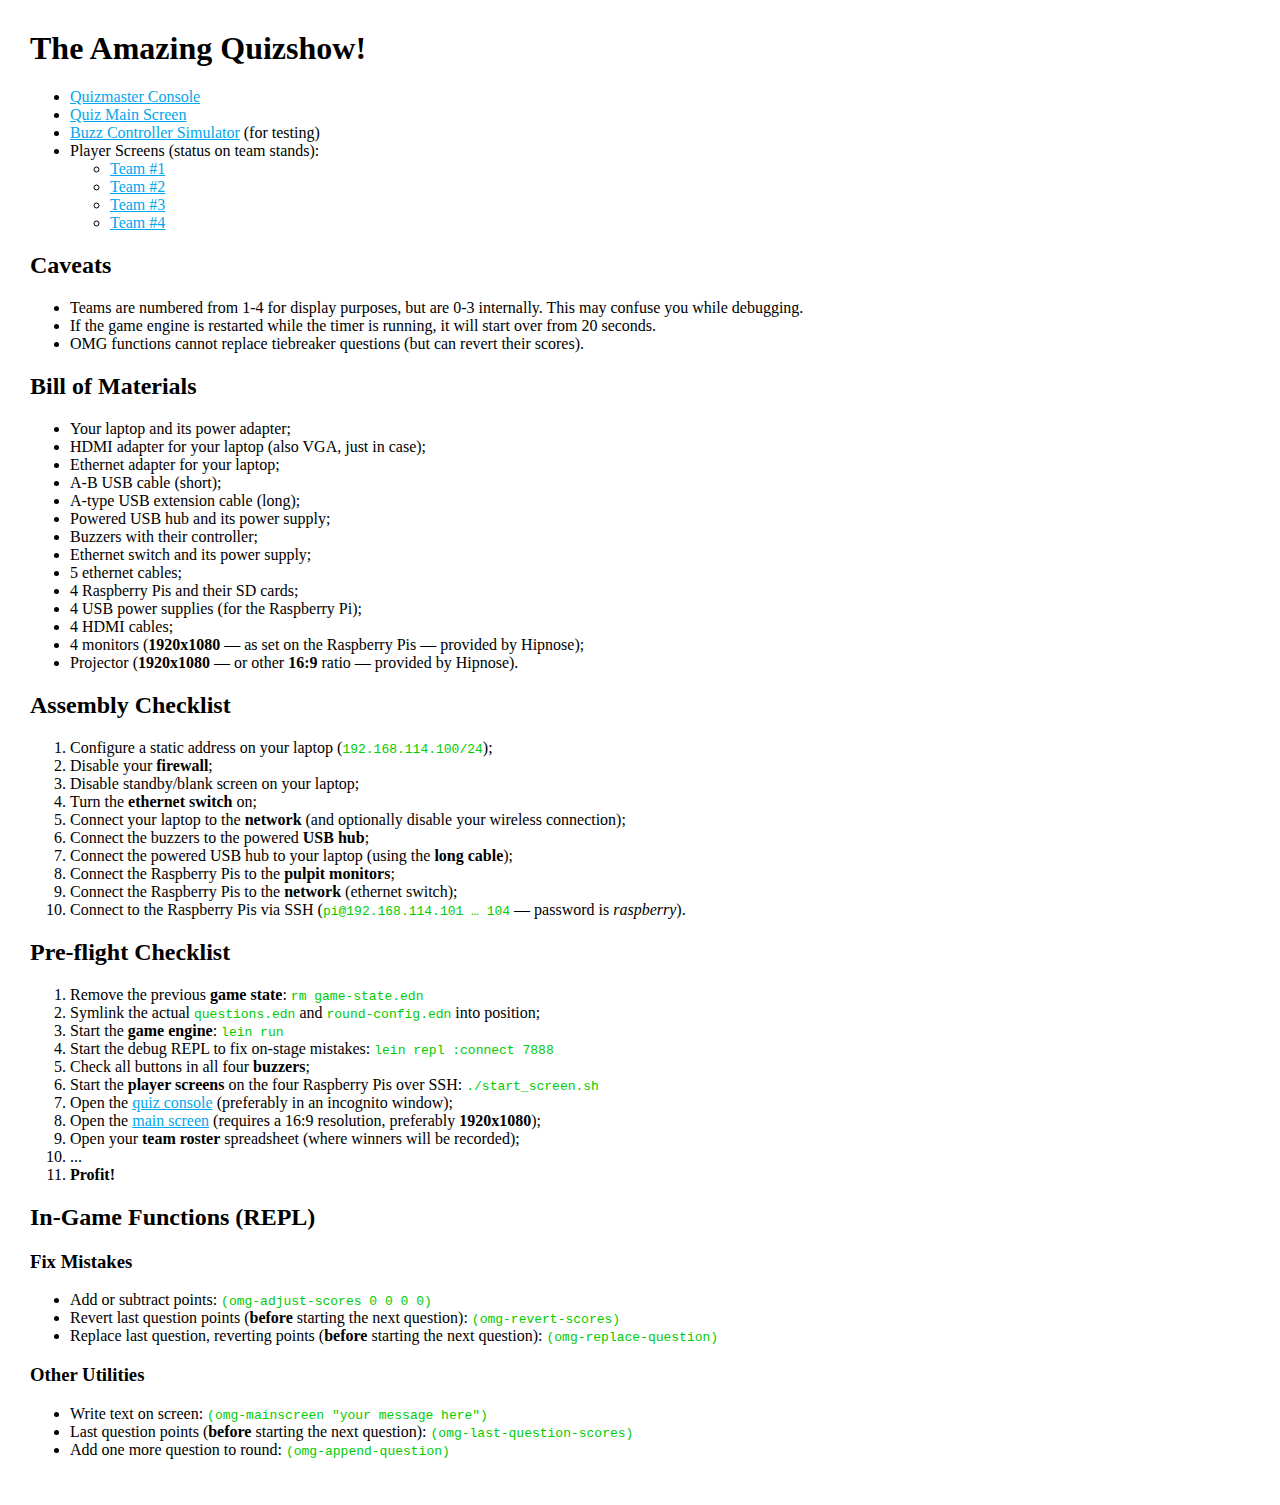
<file: static/index.html>
<html>
<head>
    <meta http-equiv="content-type" content="text/html; charset=utf-8">

    <title>The Amazing Quizshow!</title>

    <link rel="stylesheet" type="text/css" media="screen" href="/static/css/fonts.css" />
    <link rel="stylesheet" type="text/css" media="screen" href="/static/css/index.css" />
</head>
<body>
    <h1>The Amazing Quizshow!</h1>
    <ul>
        <li><a href="/static/quizconsole.html">Quizmaster Console</a></li>
        <li><a href="/static/mainscreen.html">Quiz Main Screen</a></li>
        <li><a href="/static/buzzes.html">Buzz Controller Simulator</a> (for testing)</li>
        <li>Player Screens (status on team stands):</li>
        <ul>
            <li><a href="/static/player.html#1">Team #1</a></li>
            <li><a href="/static/player.html#2">Team #2</a></li>
            <li><a href="/static/player.html#3">Team #3</a></li>
            <li><a href="/static/player.html#4">Team #4</a></li>
        </ul>
    </ul>

    <h2>Caveats</h2>
    <ul>
        <li>Teams are numbered from 1-4 for display purposes, but are 0-3 internally. This may confuse you while debugging.</li>
        <li>If the game engine is restarted while the timer is running, it will start over from 20 seconds.</li>
        <li>OMG functions cannot replace tiebreaker questions (but can revert their scores).</li>
    </ul>

    <h2>Bill of Materials</h2>
    <ul>
        <li>Your laptop and its power adapter;</li>
        <li>HDMI adapter for your laptop (also VGA, just in case);</li>
        <li>Ethernet adapter for your laptop;</li>
        <li>A-B USB cable (short);</li>
        <li>A-type USB extension cable (long);</li>
        <li>Powered USB hub and its power supply;</li>
        <li>Buzzers with their controller;</li>
        <li>Ethernet switch and its power supply;</li>
        <li>5 ethernet cables;</li>
        <li>4 Raspberry Pis and their SD cards;</li>
        <li>4 USB power supplies (for the Raspberry Pi);</li>
        <li>4 HDMI cables;</li>
        <li>4 monitors (<b>1920x1080</b> &mdash; as set on the Raspberry Pis &mdash; provided by Hipnose);</li>
        <li>Projector (<b>1920x1080</b> &mdash; or other <b>16:9</b> ratio &mdash; provided by Hipnose).</li>
    </ul>

    <h2>Assembly Checklist</h2>
    <ol>
        <li>Configure a static address on your laptop (<tt>192.168.114.100/24</tt>);</li>
        <li>Disable your <b>firewall</b>;</li>
        <li>Disable standby/blank screen on your laptop;</li>
        <li>Turn the <b>ethernet switch</b> on;</li>
        <li>Connect your laptop to the <b>network</b> (and optionally disable your wireless connection);</li>
        <li>Connect the buzzers to the powered <b>USB hub</b>;</li>
        <li>Connect the powered USB hub to your laptop (using the <b>long cable</b>);</li>
        <li>Connect the Raspberry Pis to the <b>pulpit monitors</b>;</li>
        <li>Connect the Raspberry Pis to the <b>network</b> (ethernet switch);</li>
        <li>Connect to the Raspberry Pis via SSH (<tt>pi@192.168.114.101 &hellip; 104</tt> &mdash; password is <i>raspberry</i>).</li>
    </ol>

    <h2>Pre-flight Checklist</h2>
    <ol>
        <li>Remove the previous <b>game state</b>: <tt>rm game-state.edn</tt></li>
        <li>Symlink the actual <tt>questions.edn</tt> and <tt>round-config.edn</tt> into position;</li>
        <li>Start the <b>game engine</b>: <tt>lein run</tt></li>
        <li>Start the debug REPL to fix on-stage mistakes: <tt>lein repl :connect 7888</tt></li>
        <li>Check all buttons in all four <b>buzzers</b>;</li>
        <li>Start the <b>player screens</b> on the four Raspberry Pis over SSH: <tt>./start_screen.sh</tt></li>
        <li>Open the <a href="/static/quizconsole.html">quiz console</a> (preferably in an incognito window);</li>
        <li>Open the <a href="/static/mainscreen.html">main screen</a> (requires a 16:9 resolution, preferably <b>1920x1080</b>);</li>
        <li>Open your <b>team roster</b> spreadsheet (where winners will be recorded);</li>
        <li>...</li>
        <li><b>Profit!</b></li>
    </ol>

    <h2>In-Game Functions (REPL)</h2>
    <h3>Fix Mistakes</h3>
    <ul>
        <li>Add or subtract points: <tt>(omg-adjust-scores 0 0 0 0)</tt></li>
        <li>Revert last question points (<b>before</b> starting the next question): <tt>(omg-revert-scores)</tt>
        <li>Replace last question, reverting points (<b>before</b> starting the next question): <tt>(omg-replace-question)</tt>
    </ul>

    <h3>Other Utilities</h3>
    <ul>
        <li>Write text on screen: <tt>(omg-mainscreen "your message here")</tt></li>
        <li>Last question points (<b>before</b> starting the next question): <tt>(omg-last-question-scores)</tt></li>
        <li>Add one more question to round: <tt>(omg-append-question)</tt>
    </ul>
</body>
</html>
</file>
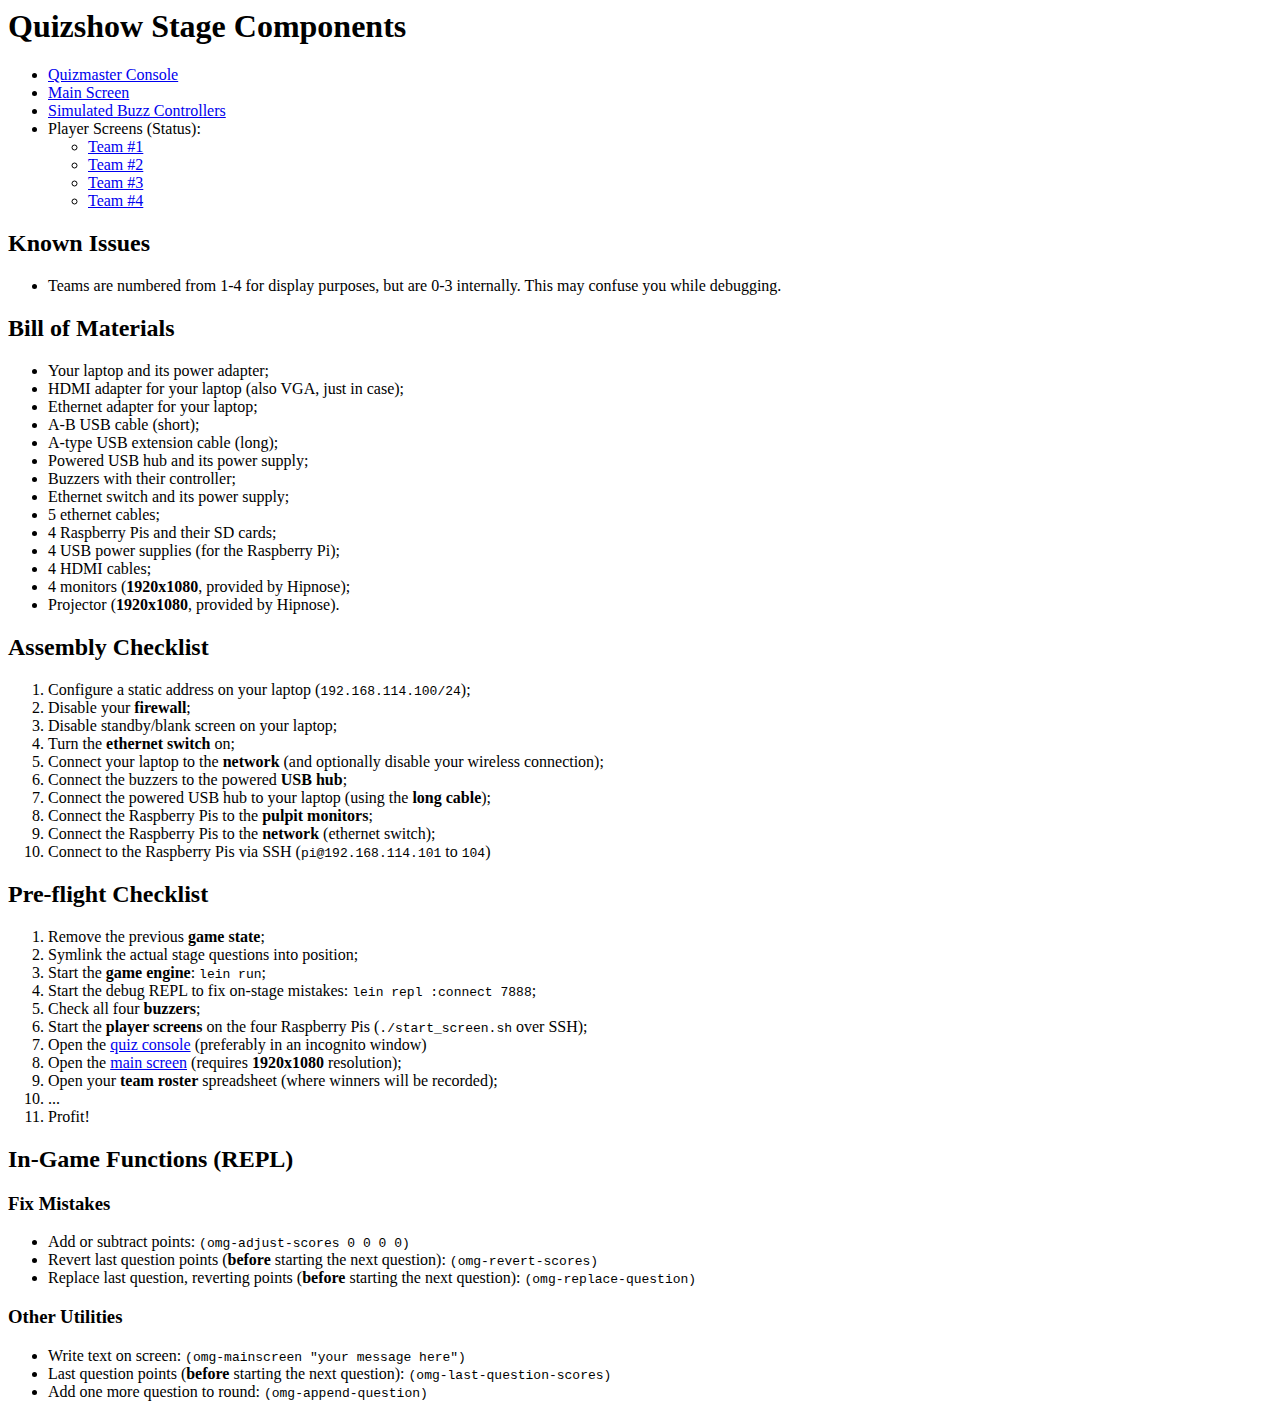
<file: html/pixelsquiz/index.html>
<html>
<head><title>Quizshow!</title></head>
<body>
    <h1>Quizshow Stage Components</h1>
    <ul>
        <li><a href="quizconsole.html">Quizmaster Console</a></li>
        <li><a href="mainscreen.html">Main Screen</a></li>
        <li><a href="buzzes.html">Simulated Buzz Controllers</a></li>
        <li>Player Screens (Status):</li>
        <ul>
            <li><a href="player.html#1">Team #1</a></li>
            <li><a href="player.html#2">Team #2</a></li>
            <li><a href="player.html#3">Team #3</a></li>
            <li><a href="player.html#4">Team #4</a></li>
        </ul>
    </ul>

    <h2>Known Issues</h2>
    <ul>
        <li>Teams are numbered from 1-4 for display purposes, but are 0-3 internally. This may confuse you while debugging.</li>
    </ul>

    <h2>Bill of Materials</h2>
    <ul>
        <li>Your laptop and its power adapter;</li>
        <li>HDMI adapter for your laptop (also VGA, just in case);</li>
        <li>Ethernet adapter for your laptop;</li>
        <li>A-B USB cable (short);</li>
        <li>A-type USB extension cable (long);</li>
        <li>Powered USB hub and its power supply;</li>
        <li>Buzzers with their controller;</li>
        <li>Ethernet switch and its power supply;</li>
        <li>5 ethernet cables;</li>
        <li>4 Raspberry Pis and their SD cards;</li>
        <li>4 USB power supplies (for the Raspberry Pi);</li>
        <li>4 HDMI cables;</li>
        <li>4 monitors (<b>1920x1080</b>, provided by Hipnose);</li>
        <li>Projector (<b>1920x1080</b>, provided by Hipnose).</li>
    </ul>

    <h2>Assembly Checklist</h2>
    <ol>
        <li>Configure a static address on your laptop (<tt>192.168.114.100/24</tt>);</li>
        <li>Disable your <b>firewall</b>;</li>
        <li>Disable standby/blank screen on your laptop;</li>
        <li>Turn the <b>ethernet switch</b> on;</li>
        <li>Connect your laptop to the <b>network</b> (and optionally disable your wireless connection);</li>
        <li>Connect the buzzers to the powered <b>USB hub</b>;</li>
        <li>Connect the powered USB hub to your laptop (using the <b>long cable</b>);</li>
        <li>Connect the Raspberry Pis to the <b>pulpit monitors</b>;</li>
        <li>Connect the Raspberry Pis to the <b>network</b> (ethernet switch);</li>
        <li>Connect to the Raspberry Pis via SSH (<tt>pi@192.168.114.101</tt> to <tt>104</tt>)</li>
    </ol>

    <h2>Pre-flight Checklist</h2>
    <ol>
        <li>Remove the previous <b>game state</b>;</li>
        <li>Symlink the actual stage questions into position;</li>
        <li>Start the <b>game engine</b>: <tt>lein run</tt>;</li>
        <li>Start the debug REPL to fix on-stage mistakes: <tt>lein repl :connect 7888</tt>;</li>
        <li>Check all four <b>buzzers</b>;</li>
        <li>Start the <b>player screens</b> on the four Raspberry Pis (<tt>./start_screen.sh</tt> over SSH);</li>
        <li>Open the <a href="quizconsole.html">quiz console</a> (preferably in an incognito window)</li>
        <li>Open the <a href="mainscreen.html">main screen</a> (requires <b>1920x1080</b> resolution);</li>
        <li>Open your <b>team roster</b> spreadsheet (where winners will be recorded);</li>
        <li>...</li>
        <li>Profit!</li>
    </ol>

    <h2>In-Game Functions (REPL)</h2>
    <h3>Fix Mistakes</h3>
    <ul>
        <li>Add or subtract points: <tt>(omg-adjust-scores 0 0 0 0)</tt></li>
        <li>Revert last question points (<b>before</b> starting the next question): <tt>(omg-revert-scores)</tt>
        <li>Replace last question, reverting points (<b>before</b> starting the next question): <tt>(omg-replace-question)</tt>
    </ul>

    <h3>Other Utilities</h3>
    <ul>
        <li>Write text on screen: <tt>(omg-mainscreen "your message here")</tt></li>
        <li>Last question points (<b>before</b> starting the next question): <tt>(omg-last-question-scores)</tt></li>
        <li>Add one more question to round: <tt>(omg-append-question)</tt>
    </ul>
</body>
</html>
</file>
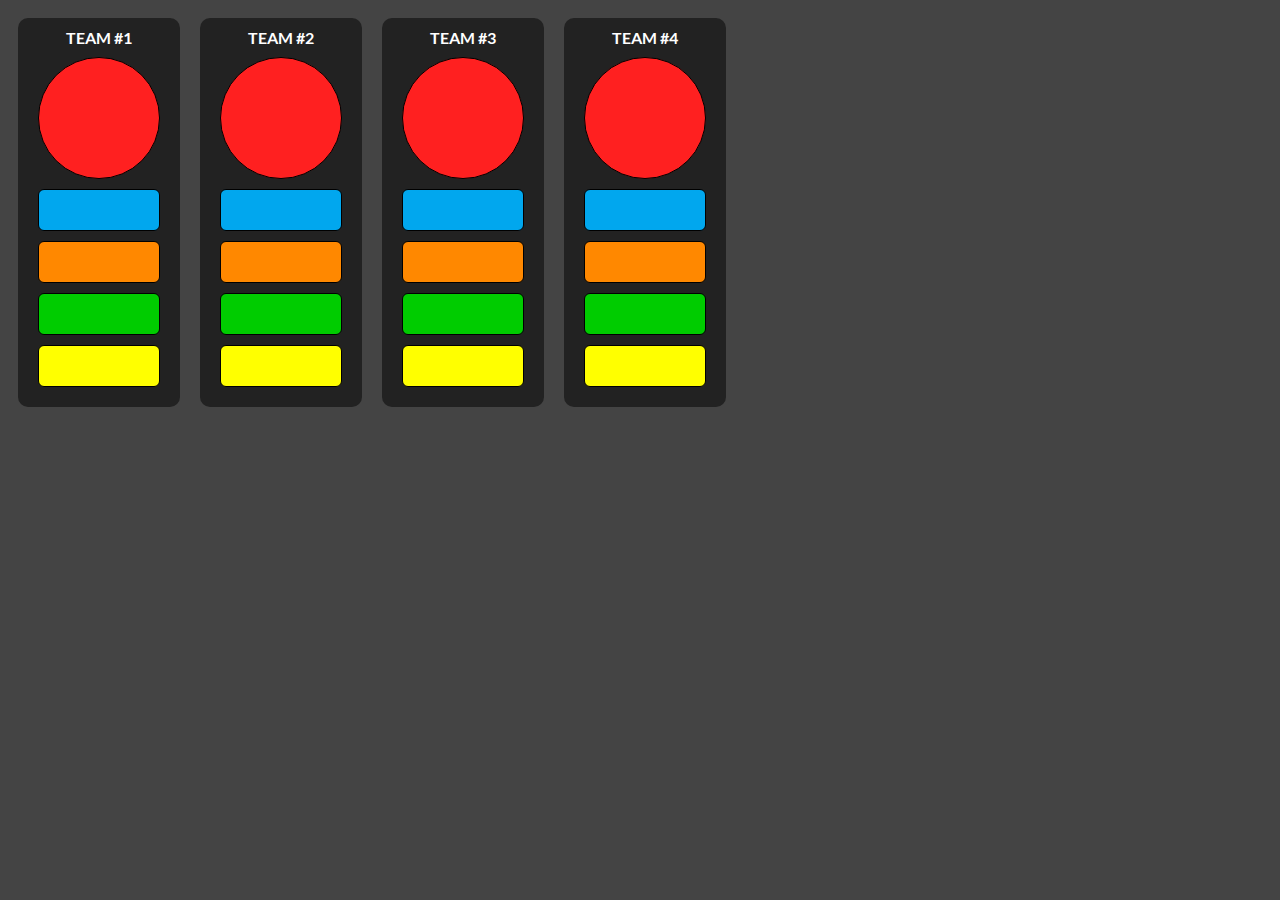
<file: static/buzzes.html>
<html>
    <head>
        <meta http-equiv="content-type" content="text/html; charset=utf-8">

        <title>Buzz Controller Simulator</title>

        <link rel="stylesheet" type="text/css" media="screen" href="css/fonts.css" />
        <link rel="stylesheet" type="text/css" media="screen" href="css/buzzes.css" />

    </head>
    <body>
        <div id="buzzes"></div>

        <script src="js/jquery-3.4.1.min.js"></script>
        <script src="js/buzzes.js"></script>
    </body>
</html>
</file>
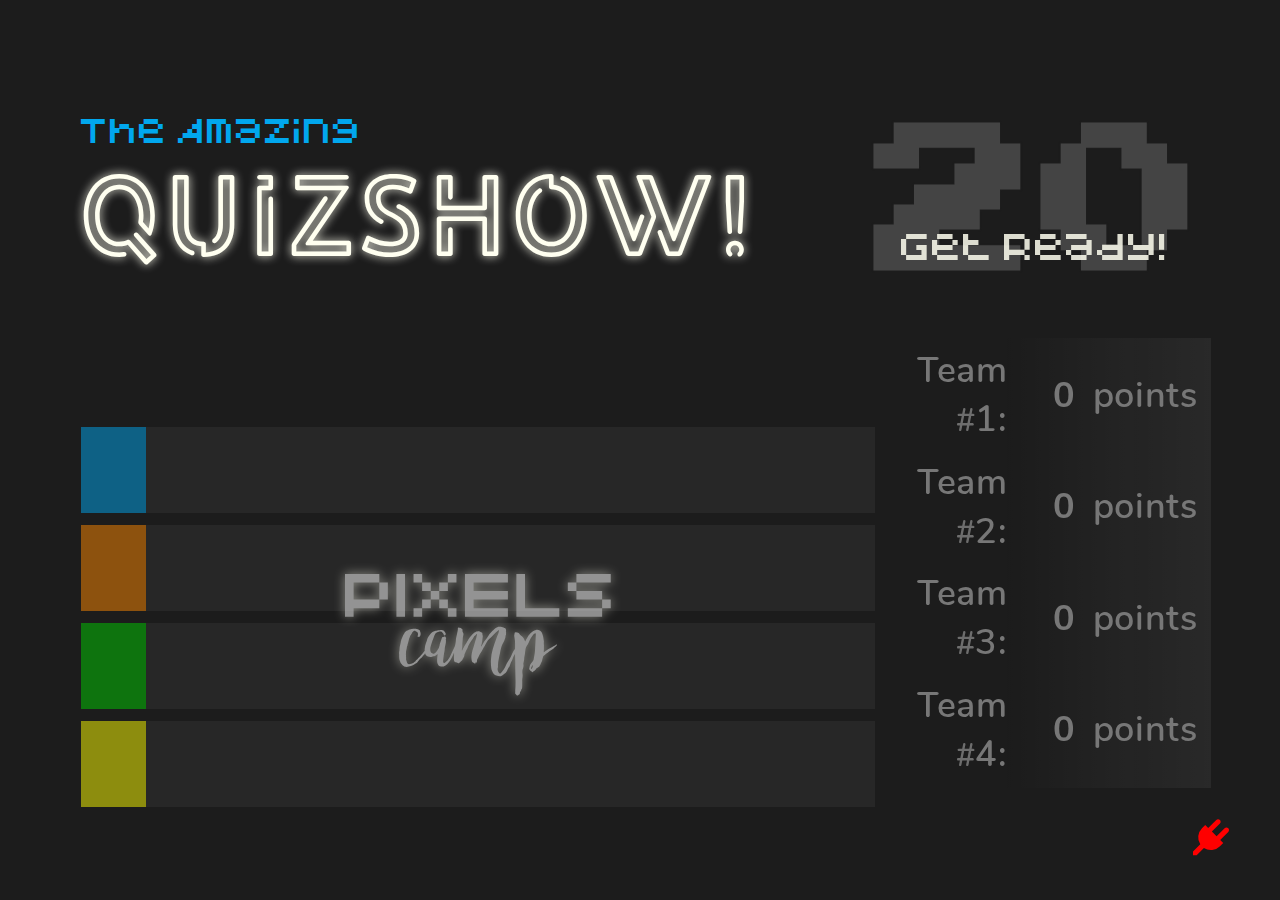
<file: static/mainscreen.html>
<html>
    <head>
        <meta http-equiv="content-type" content="text/html; charset=utf-8">

        <title>Quiz Main Screen</title>

        <link rel="stylesheet" type="text/css" media="screen" href="css/fonts.css" />
        <link rel="stylesheet" type="text/css" media="screen" href="css/mainscreen.css" />

    </head>
    <body>
        <div id="disconnected">&#xf1e6;</div>
        <div id="main">
            <div id="question" class="main"><span id="main_title">The <b>Amazing</b> <strong>Quizshow!</strong></span></div>

            <div id="options">
                <div id="sponsor" class="overlay">
                    <!--p>Sponsored by:</p-->
                    <img src="images/pixelscamp.svg">
                </div>

                <div id="buzzed" class="overlay">
                    <span class="number">_</span>
                </div>

                <div id="r0" class="answer blue blank">
                    <span class="optext"></span>
                    <span class="opinfo"></span>
                </div>
                <div id="r1" class="answer orange blank">
                    <span class="optext"></span>
                    <span class="opinfo"></span>
                </div>
                <div id="r2" class="answer green blank">
                    <span class="optext"></span>
                    <span class="opinfo"></span>
                </div>
                <div id="r3" class="answer yellow blank">
                    <span class="optext"></span>
                    <span class="opinfo"></span>
                </div>
            </div>
        </div>
        <div id="side">
            <div id="timer">
                <span id="timer-number" class="timer-20 inactive">20</span>
            </div>
            <div id="scoreboard">
                <p><span id="question-number">Get Ready!</span></p>
                <table>
                    <tr id="s0" class="team">
                        <td><span class="name">Team <span class="hash">#</span>1:</span></td>
                        <td><span class="score score-0">0</span></td>
                        <td><span class="points-label">points</span></td>
                    </tr>
                    <tr id="s1" class="team">
                        <td><span class="name">Team <span class="hash">#</span>2:</span></td>
                        <td><span class="score score-0">0</span></td>
                        <td><span class="points-label">points</span></td>
                    </tr>
                    <tr id="s2" class="team">
                        <td><span class="name">Team <span class="hash">#</span>3:</span></td>
                        <td><span class="score score-0">0</span></td>
                        <td><span class="points-label">points</span></td>
                    </tr>
                    <tr id="s3" class="team">
                        <td><span class="name">Team <span class="hash">#</span>4:</span></td>
                        <td><span class="score score-0">0</span></td>
                        <td><span class="points-label">points</span></td>
                    </tr>
                </table>
            </div>
        </div>

        <!-- For debugging and layout adjustments: -->
        <div id="screens">
            <div class="screen size_4K"></div>
            <div class="screen size_1440p"></div>
            <div class="screen size_1080p"></div>
            <div class="screen size_720p"></div>
            <div class="screen size_648p"></div>
            <div class="screen size_432p"></div>
            <div class="screen size_360p"></div>
            <div class="screen overscan"></div>
        </div>

        <script src="js/jquery-3.4.1.min.js"></script>
        <script src="js/mainscreen.js"></script>
    </body>
</html>
</file>
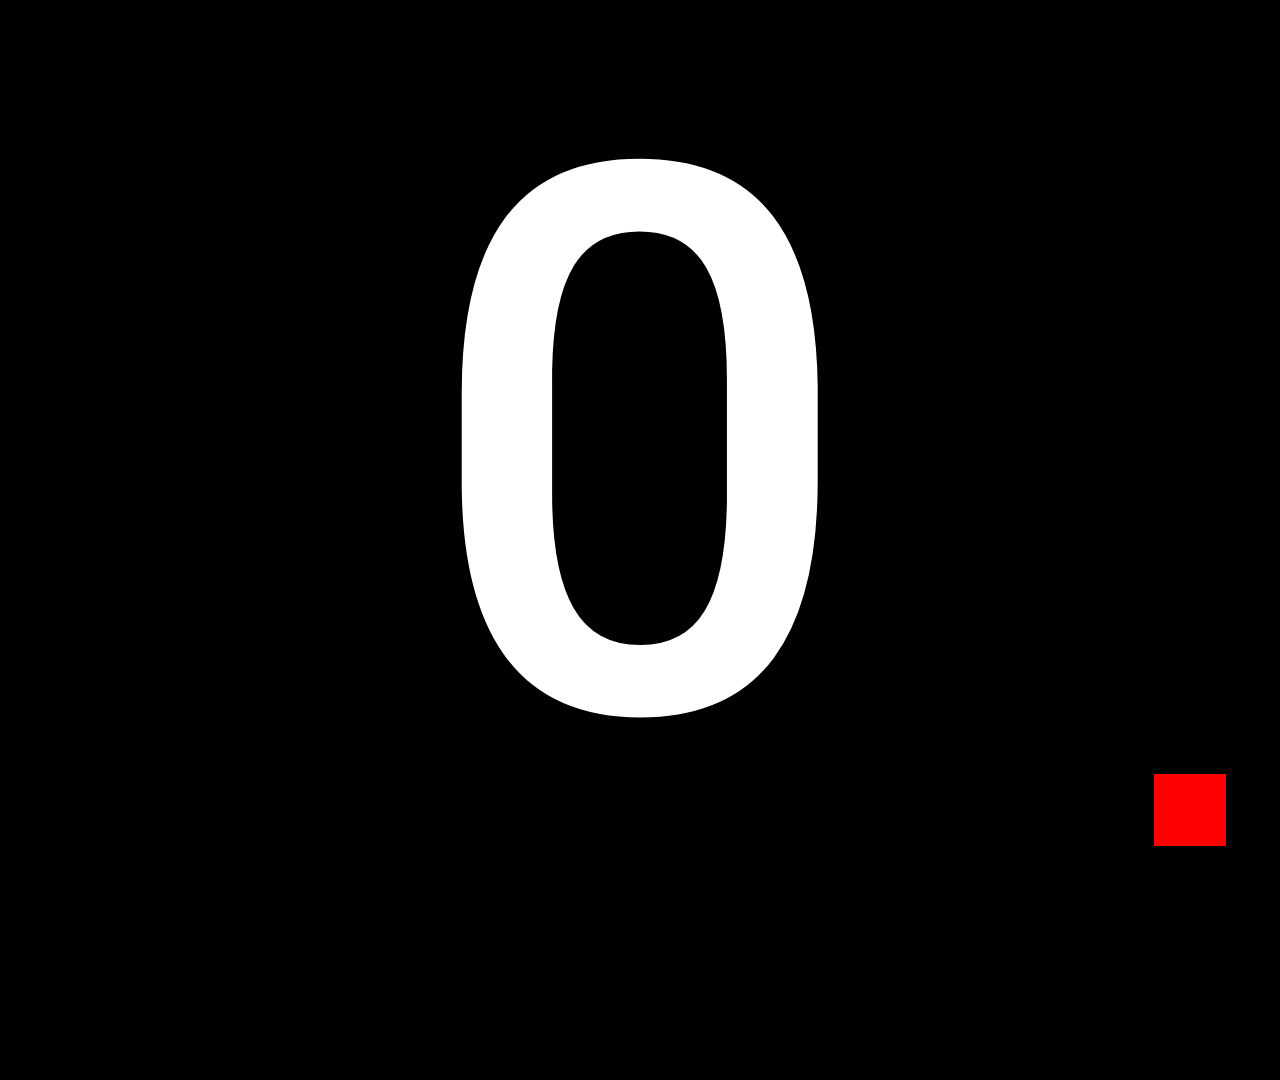
<file: static/player.html>
<html>
    <head>
        <meta http-equiv="content-type" content="text/html; charset=utf-8">

        <title>Quiz Team Screen</title>

        <link rel="stylesheet" type="text/css" media="screen" href="css/player.css" />

    </head>
    <body >
        <div id="disconnected"></div>

        <div id="main">0</div>

        <!-- For debugging and layout adjustments: -->
        <div id="screens">
            <div class="screen size_1080p"></div>
            <div class="screen size_1440x900"></div>
            <div class="screen size_720p"></div>
            <div class="screen size_432p"></div>
            <div class="screen size_360p"></div>
            <div class="screen overscan"></div>
        </div>

        <script src="js/jquery-3.4.1.min.js"></script>
        <script src="js/player.js"></script>
    </body>
</html>
</file>
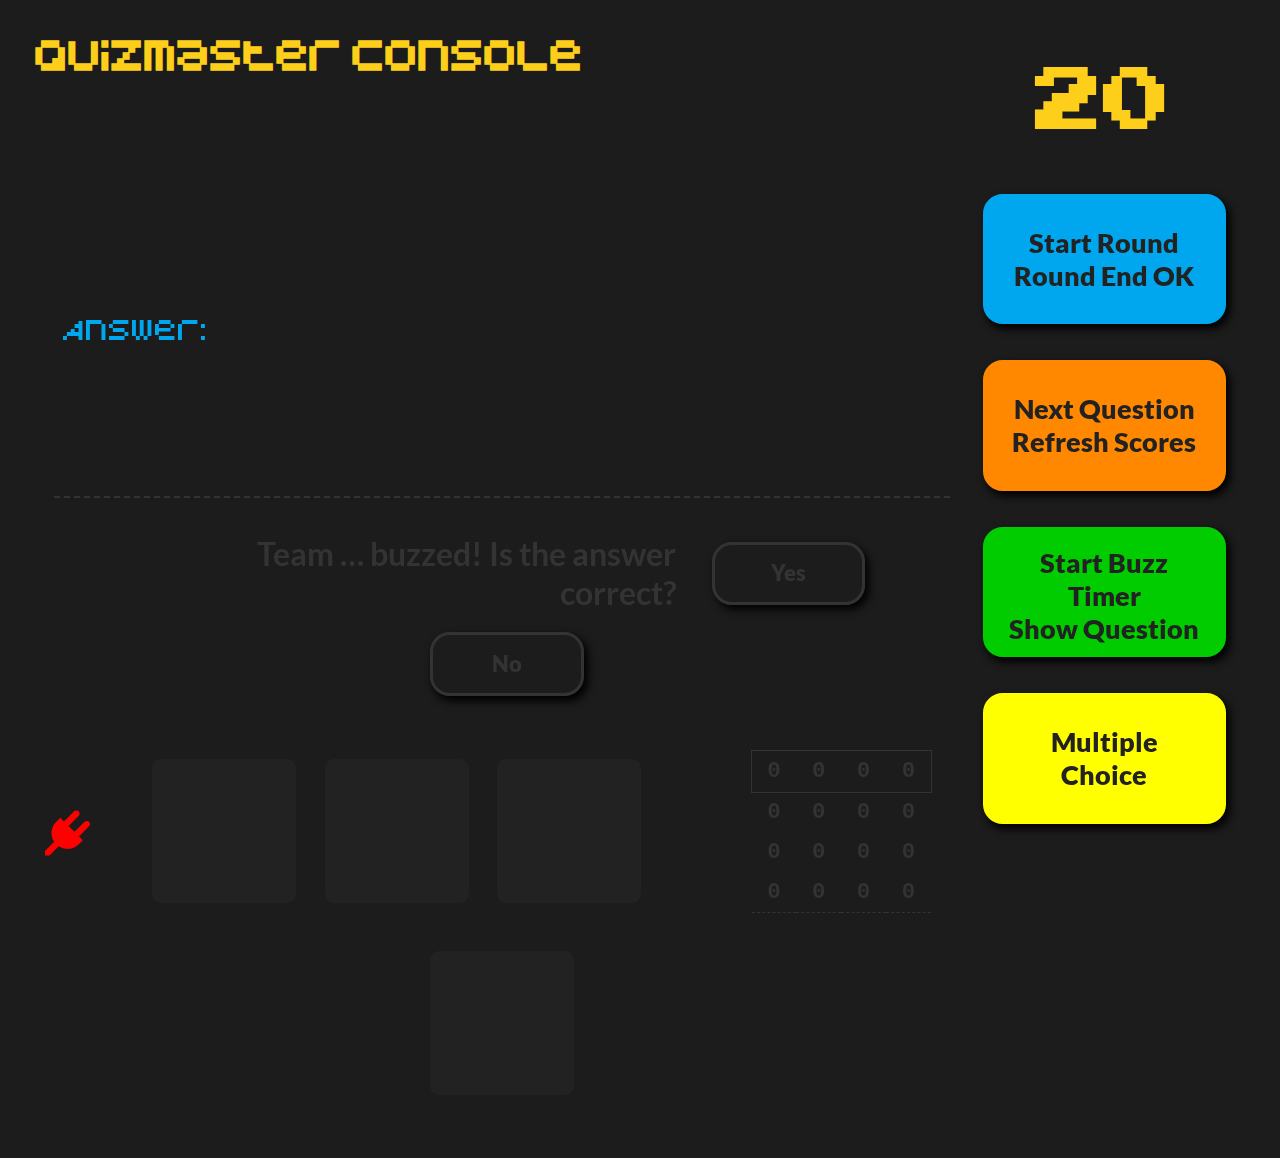
<file: static/quizconsole.html>
<html>
    <head>
        <meta http-equiv="content-type" content="text/html; charset=utf-8">

        <title>Quizmaster Console</title>

        <link rel="stylesheet" type="text/css" media="screen" href="css/fonts.css" />
        <link rel="stylesheet" type="text/css" media="screen" href="css/quizconsole.css" />

    </head>
    <body>
        <h1>Quizmaster Console</h1>

        <div id="disconnected">&#xf1e6;</div>
        <div id="main">
            <div id="question">
                <span class="qz_question"><span id="question_text"></span></span>
                <span class="qz_answer"><span id="question_answer"></span></span>
                <span class="qz_trivia"><span id="question_trivia"></span></span>
            </div>
            <div id="buzzed">
                <span class="buzzed-text">Team <span class="buzzed-team">&hellip;</span> buzzed! Is the answer correct?</span>
                <span class="buzzed-buttons">
                    <button id="select-right">Yes</button>
                    <button id="select-wrong">No</button>
                </span>
            </div>
            <div id="scores">
                <table>
                    <tbody>
                        <tr>
                            <td class="score-0">0</td>
                            <td class="score-0">0</td>
                            <td class="score-0">0</td>
                            <td class="score-0">0</td>
                        </tr>
                        <tr>
                            <td class="score-0">0</td>
                            <td class="score-0">0</td>
                            <td class="score-0">0</td>
                            <td class="score-0">0</td>
                        </tr>
                        <tr>
                            <td class="score-0">0</td>
                            <td class="score-0">0</td>
                            <td class="score-0">0</td>
                            <td class="score-0">0</td>
                        </tr>
                        <tr>
                            <td class="score-0">0</td>
                            <td class="score-0">0</td>
                            <td class="score-0">0</td>
                            <td class="score-0">0</td>
                        </tr>
                    </tbody>
                </table>
            </div>
            <div id="teams">
                <span id="t0"></span>
                <span id="t1"></span>
                <span id="t2"></span>
                <span id="t3"></span>
            </div>
        </div>

        <div id="side">
            <div id="timer_number">20</div>

            <div id="commands">
                <button id="start-round">Start Round<br>Round End OK</button>
                <button id="start-question">Next Question<br>Refresh Scores</button>
                <button id="show-question">Start Buzz Timer<br>Show Question</button>
                <button id="start-choice">Multiple Choice</button>
            </div>
        </div>

        <script src="js/jquery-3.4.1.min.js"></script>
        <script src="js/quizconsole.js"></script>
    </body>
</html>
</file>
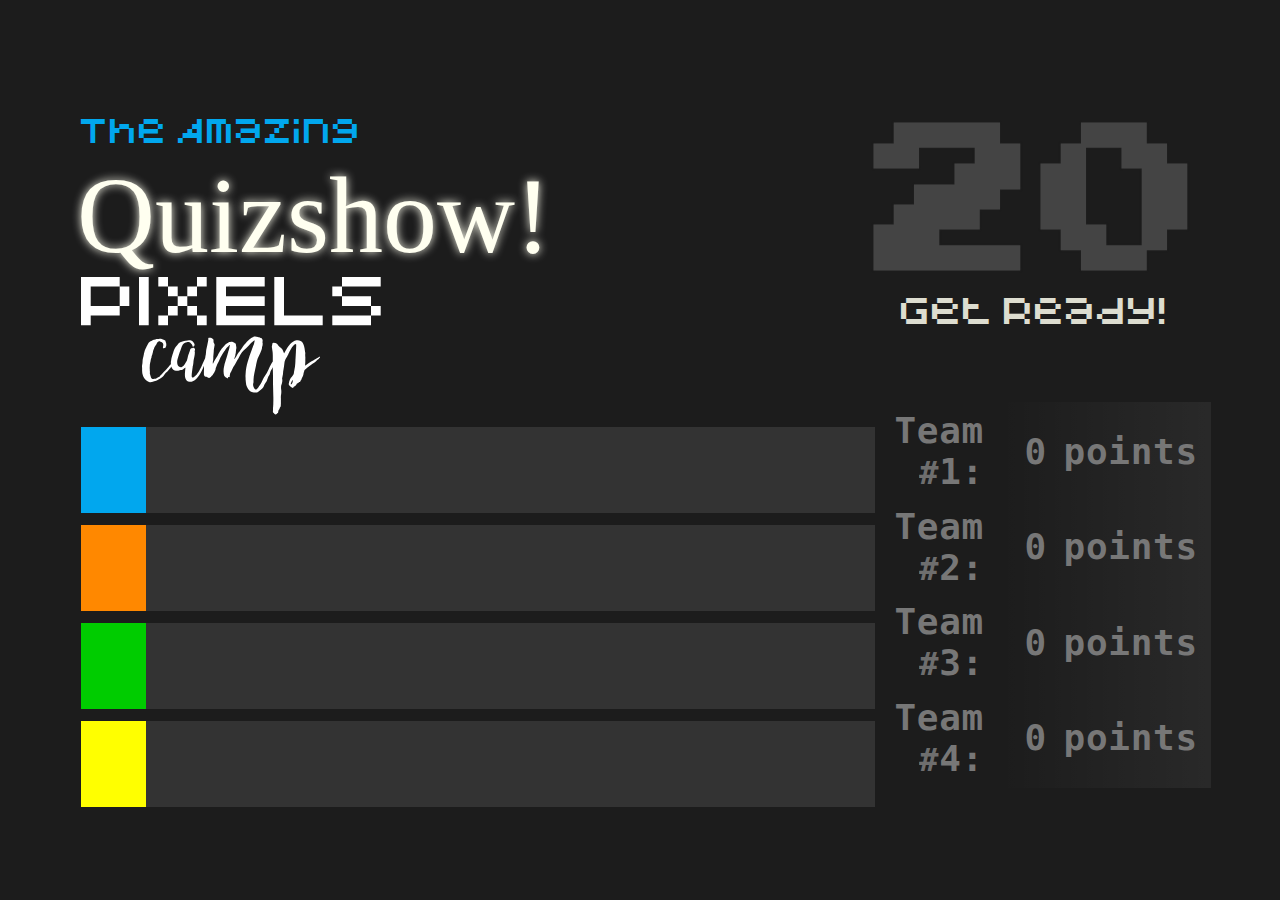
<file: html/pixelsquiz/mainscreen.html>
<html>
    <head>
        <meta http-equiv="content-type" content="text/html; charset=utf-8">

        <title>Quiz Main Screen</title>

        <link rel="stylesheet" type="text/css" media="screen" href="css/fonts.css" />
        <link rel="stylesheet" type="text/css" media="screen" href="css/mainscreen.css" />

    </head>
    <body>
        <div id="main">
            <div id="question" class="main"><span id="main_title">The <b>Amazing</b> <strong>Quizshow!</strong></span></div>

            <div id="options">
                <div id="sponsor">
                    <!--p>Sponsored by:</p-->
                    <img src="images/pixelscamp.svg">
                </div>

                <div id="r0" class="answer blue blank">
                    <span class="optext"></span>
                    <span class="opinfo"></span>
                </div>
                <div id="r1" class="answer orange blank">
                    <span class="optext"></span>
                    <span class="opinfo"></span>
                </div>
                <div id="r2" class="answer green blank">
                    <span class="optext"></span>
                    <span class="opinfo"></span>
                </div>
                <div id="r3" class="answer yellow blank">
                    <span class="optext"></span>
                    <span class="opinfo"></span>
                </div>
            </div>
        </div>
        <div id="side">
            <div id="timer">
                <span id="timer-number" class="timer-20 inactive">20</span>
            </div>
            <div id="scoreboard">
                <p><span id="question-number">Get Ready!</span></p>
                <table>
                    <tr id="s0" class="team">
                        <td><span class="name">Team <span class="hash">#</span>1:</span></td>
                        <td><span class="score score-0">0</span></td>
                        <td><span class="points-label">points</span></td>
                    </tr>
                    <tr id="s1" class="team">
                        <td><span class="name">Team <span class="hash">#</span>2:</span></td>
                        <td><span class="score score-0">0</span></td>
                        <td><span class="points-label">points</span></td>
                    </tr>
                    <tr id="s2" class="team">
                        <td><span class="name">Team <span class="hash">#</span>3:</span></td>
                        <td><span class="score score-0">0</span></td>
                        <td><span class="points-label">points</span></td>
                    </tr>
                    <tr id="s3" class="team">
                        <td><span class="name">Team <span class="hash">#</span>4:</span></td>
                        <td><span class="score score-0">0</span></td>
                        <td><span class="points-label">points</span></td>
                    </tr>
                </table>
            </div>
        </div>

        <!-- For debugging and layout adjustments: -->
        <div id="screens">
            <div class="screen size_4K"></div>
            <div class="screen size_1440p"></div>
            <div class="screen size_1080p"></div>
            <div class="screen size_720p"></div>
            <div class="screen size_648p"></div>
            <div class="screen size_432p"></div>
            <div class="screen size_360p"></div>
            <div class="screen overscan"></div>
        </div>

        <script src="js/jquery-3.4.1.min.js"></script>
        <script src="js/mainscreen.js"></script>
    </body>
</html>
</file>
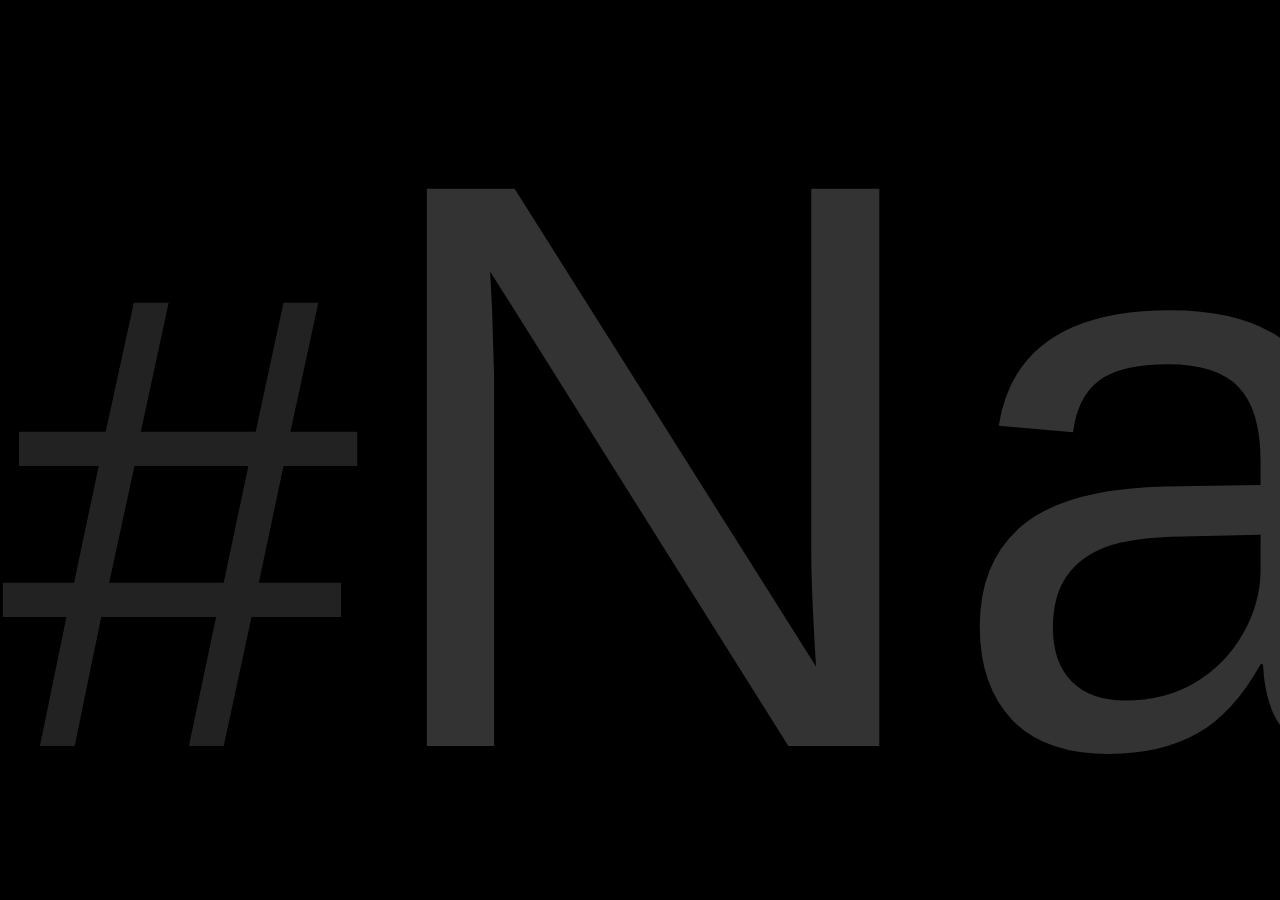
<file: html/pixelsquiz/player.html>
<html>
    <head>
        <meta http-equiv="content-type" content="text/html; charset=utf-8">

        <title>Quiz Team Screen</title>

        <link rel="stylesheet" type="text/css" media="screen" href="css/player.css" />

    </head>
    <body >
        <div id="main"></div>

        <script src="js/jquery-3.4.1.min.js"></script>
        <script src="js/player.js"></script>
    </body>
</html>
</file>
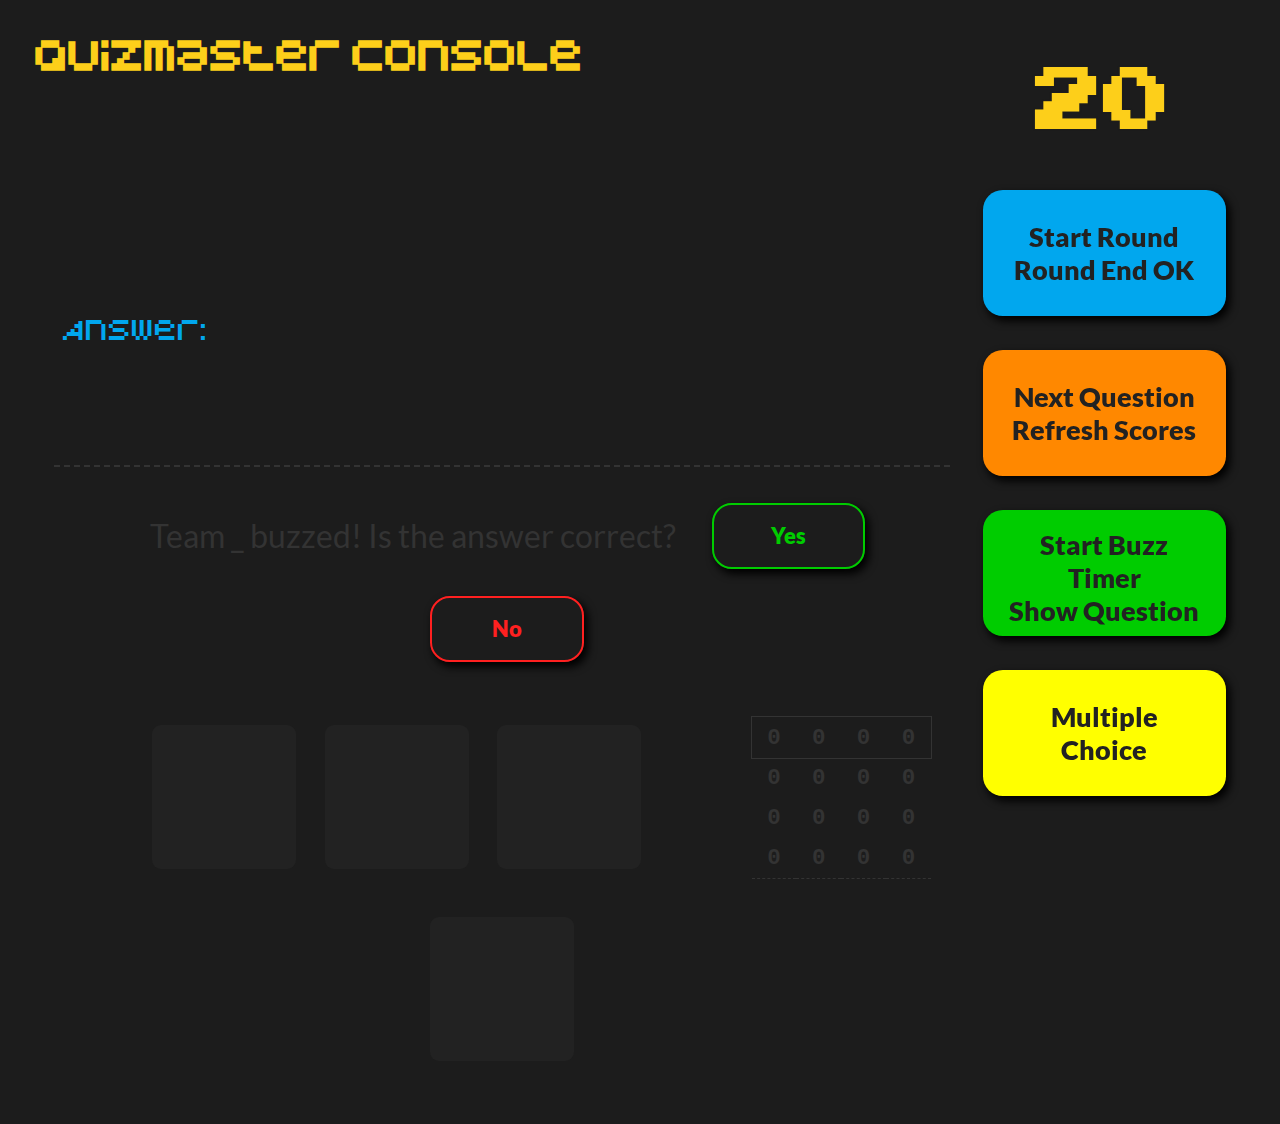
<file: html/pixelsquiz/quizconsole.html>
<html>
    <head>
        <meta http-equiv="content-type" content="text/html; charset=utf-8">

        <title>Quizmaster Console</title>

        <link rel="stylesheet" type="text/css" media="screen" href="css/fonts.css" />
        <link rel="stylesheet" type="text/css" media="screen" href="css/quizconsole.css" />

    </head>
    <body>
        <h1>Quizmaster Console</h1>

        <div id="disconnected">&#xf1e6;</div>
        <div id="main">
            <div id="question">
                <span class="qz_question"><span id="question_text"></span></span>
                <span class="qz_answer"><span id="question_answer"></span></span>
                <span class="qz_trivia"><span id="question_trivia"></span></span>
            </div>
            <div id="buzzed">
                <span class="buzzed-text">Team <span class="buzzed-team">_</span> buzzed! Is the answer correct?</span>
                <span class="buzzed-buttons">
                    <button id="select-right">Yes</button>
                    <button id="select-wrong">No</button>
                </span>
            </div>
            <div id="scores">
                <table>
                    <tbody>
                        <tr>
                            <td class="score-0">0</td>
                            <td class="score-0">0</td>
                            <td class="score-0">0</td>
                            <td class="score-0">0</td>
                        </tr>
                        <tr>
                            <td class="score-0">0</td>
                            <td class="score-0">0</td>
                            <td class="score-0">0</td>
                            <td class="score-0">0</td>
                        </tr>
                        <tr>
                            <td class="score-0">0</td>
                            <td class="score-0">0</td>
                            <td class="score-0">0</td>
                            <td class="score-0">0</td>
                        </tr>
                        <tr>
                            <td class="score-0">0</td>
                            <td class="score-0">0</td>
                            <td class="score-0">0</td>
                            <td class="score-0">0</td>
                        </tr>
                    </tbody>
                </table>
            </div>
            <div id="teams">
                <span id="t0"></span>
                <span id="t1"></span>
                <span id="t2"></span>
                <span id="t3"></span>
            </div>
        </div>

        <div id="side">
            <div id="timer_number">20</div>

            <div id="commands">
                <button id="start-round">Start Round<br>Round End OK</button>
                <button id="start-question">Next Question<br>Refresh Scores</button>
                <button id="show-question">Start Buzz Timer<br>Show Question</button>
                <button id="start-choice">Multiple Choice</button>
            </div>
        </div>

        <script src="js/jquery-3.4.1.min.js"></script>
        <script src="js/quizconsole.js"></script>
    </body>
</html>
</file>
<file: static/css/fonts.css>
@font-face {
    font-family: 'Lato';
    font-style: normal;
    font-weight: 300;
    src: url(../fonts/Lato-Light.ttf) format('truetype');
}

@font-face {
    font-family: 'Lato';
    font-style: italic;
    font-weight: 300;
    src: url(../fonts/Lato-LightItalic.ttf) format('truetype');
}

@font-face {
    font-family: 'Lato';
    font-style: normal;
    font-weight: 400;
    src: url(../fonts/Lato-Regular.ttf) format('truetype');
}

@font-face {
    font-family: 'Lato';
    font-style: italic;
    font-weight: 400;
    src: url(../fonts/Lato-RegularItalic.ttf) format('truetype');
}

@font-face {
    font-family: 'Lato';
    font-style: normal;
    font-weight: 700;
    src: url(../fonts/Lato-Bold.ttf) format('truetype');
}

@font-face {
    font-family: 'Lato';
    font-style: italic;
    font-weight: 700;
    src: url(../fonts/Lato-BoldItalic.ttf) format('truetype');
}

@font-face {
    font-family: 'Lato';
    font-style: normal;
    font-weight: 900;
    src: url(../fonts/Lato-Black.ttf) format('truetype');
}

@font-face {
    font-family: 'Lato';
    font-style: italic;
    font-weight: 900;
    src: url(../fonts/Lato-BlackItalic.ttf) format('truetype');
}

@font-face {
    font-family: 'Avant Pixel';
    src: url(../fonts/Avant-Pixel.ttf) format('truetype');
}

@font-face {
    font-family: 'Press Start 2P';
    src: url(../fonts/PressStart2P-Regular.ttf) format('truetype');
}

@font-face {
    font-family: 'Telex';
    src: url(../fonts/Telex-Regular.ttf) format('truetype');
}

@font-face {
    font-family: 'Library 3 am soft';
    src: url(../fonts/Library-3-am-soft.otf) format('opentype');
}

@font-face {
    font-family: 'Nunito';
    font-weight: 600;
    src: url(../fonts/Nunito-SemiBold.ttf) format('truetype');
}

@font-face {
    font-family: 'Nunito';
    font-weight: 700;
    src: url(../fonts/Nunito-Bold.ttf) format('truetype');
}

@font-face {
    font-family: 'FontAwesome';
    src: url(../fonts/FontAwesome.ttf) format('truetype');
}

@font-face {
    font-family: 'Overpass Mono';
    font-style: normal;
    font-weight: 400;
    src: url(../fonts/OverpassMono-Regular.ttf) format('truetype');
}

@font-face {
    font-family: 'Overpass Mono';
    font-style: normal;
    font-weight: 700;
    src: url(../fonts/OverpassMono-Bold.ttf) format('truetype');
}
</file>
<file: static/css/index.css>
body {
    margin: 0;
    padding: 30px;
    font-family: serif;
}

a {
    color: #01a7ee;
}

pre, tt {
    font-family: monospace;
    color: #0c0;
}
</file>
<file: static/css/buzzes.css>
body {
    font-family: Lato, sans-serif;
    background: #444;
}

.buzz {
    display: float;
    float: left;
    padding: 10px;
    border-radius: 10px;
    margin: 10px;
    background: #222;
    color: #fff;
    text-align: center;
    font-weight: bold;
}

.buzz .button:nth-child(1) {
    height: 100px;
    width: 100px;
    border-radius: 100px;
}

.button {
    border: solid thin black;
    display: block;
    width: 100px;
    height: 20px;
    margin: 10px;
    padding: 10px;
    text-decoration: none;
    text-align: center;
    color: transparent;
    border-radius: 6px;
}

.button:active {
    background: #fff !important;
}


.red {
    background: #ff2020;
}

.blue {
    background: #01a7ee;
}

.orange {
    background: #f80;
}

.green {
    background: #0c0;
}

.yellow {
    background: #ff0;
}

.error {
    background: #ff2020;
    color: #fff;
    padding: 1em;
}
</file>
<file: static/css/mainscreen.css>
body {
    color: #b0b0b0;
    padding: 0;
    font-size: 18px;
    font-family: 'Lato', sans-serif;
    background: #1c1c1c;
    margin: 0;
    overflow: hidden;
}

tt, pre {
    font-family: 'Overpass Mono';
    letter-spacing: -0.125ch;
}

div {
    text-align: left;
}

#main {
    position: absolute;
    top: 6vh; left: 9vh;
    width: 62vw; height: 91vh;
    display: table-row;
}

#side {
    position: absolute;
    top: 6vh; right: 7vh;
    width: 28vw; height: 91vh;
}

#question {
    color: ivory;
    background: none;
    font-size: 7vh;
    font-family: 'Lato', sans-serif;
    font-weight: bold;
    height: 35vh;
    width: 100%;
    line-height: 1.25em;
    display: flex;
    align-items: center;
}

#question .text {
    padding: 0 1.5vw 0 0.5vw;
}

#question b {
    color: #01a7ee;
    font-weight: 900;
}

#question sup {
    font-size: 60%;
}

#question tt {
    font-weight: normal;
    color: #f80;
}

#question img {
    height: 95%;
    margin-top: 2%;
}

#question img:first-child {
    margin-right: 1.2ch;
}

#question img:last-child {
    margin-left: 1.2ch;
}

#question img.frame {
    border: 6px solid ivory;
    background: ivory;
}

#question .blue {
    color: #01a7ee;
}

#question .orange {
    color: #f80;
}

#question .green {
    color: #0c0;
}

#question .yellow {
    color: #ff0;
}

#question .red {
    color: #ea282e;
}

#question .gray,
#question .grey {
    color: #777;
}

#question_header {
    display: block;
    font-size: 4.2vh;
    font-family: 'Avant Pixel', sans-serif;
    font-weight: bold;
    color: #01a7ee;
    line-height: 1em;
    margin: -0.5em 0 -1.8em 0.1ch;
}

#question-number {
    display: inline-block;
    margin-bottom: 1.05vw;
}

#main_title {
    display: block;
    font-family: 'Avant Pixel';
    font-size: 4.2vh;
    font-weight: normal;
    color: #01a7ee;
}

#main_title b {
    color: inherit !important;
    font-weight: normal !important;
}

#main_title strong {
    font-family: 'Library 3 am soft';
    display: block;
    font-size: 12vh;
    font-weight: normal;
    margin: 0.3vh 0 8.5vh -4px;
    color: ivory;
    text-shadow: 0 0 10px ivory;
}

#options {
    position: absolute;
    bottom: 9vh; left: 0;
    width: 100%;
    margin-bottom: -3vh;
    border: none;
}

#options .optext {
    font-weight: normal;
}

#options .opinfo {
    position: absolute;
    right: 1.05vw;
}

#options .opinfo span {
    display: inline-block;
    background: #222;
    color: #fff;
    margin: 0 0.55vw;
    width: 1.2em;
    text-align: center;
    font-weight: bold;
}

#options .answer {
    font-size: 5.75vh;
    padding: 1.3vh 1.4vw;
    margin: 1.3vh 0;
    min-height: 7vh;
    font-family: 'Telex', sans-serif;
    letter-spacing: -1px;
}

#options .answer.wrong {
    background: #555 !important;
    color: #222 !important;
}

#options .answer.blank {
    background: #333;
}

#timer {
    position: absolute;
    top: 5vh; right: 0;
    padding: 1vh 0.5vw;
    margin: 2vh 1vw;
    text-align: center;
}

#timer-number {
    font-family: 'Press Start 2P';
    font-size: 18vh;
    font-weight: bold;
    letter-spacing: 0.6vh;
    color: #fdcf1a;
    text-shadow: 0 0 2px #222;  /* fix rendering issue in chrome */
    width: 38vh;
    text-align: center;
    display: inline-block;
}

#timer-number.timer-20 {
    margin-right: -1.8vh;
}

#timer-number.expired {
    color: #ea282e;
}

#timer-number.inactive {
    color: #444;
}

#scoreboard {
    position: absolute;
    right: 0.5vw; bottom: 9.5vh;
    text-align: center;
}

#scoreboard p {
    margin: 3.5vh 0 6.5vh 0;
    font-family: 'Avant Pixel';
    font-size: 4.5vh;
    color: ivory;
    text-align: center;
    opacity: 0.85;
}

#scoreboard table {
    background: none;
    box-shadow: none;
    border-spacing: 0;
    color: #777;
    background: linear-gradient(to right, rgba(0,0,0,0) 40%, rgba(255,255,255,0.04) 80%, rgba(255,255,255,0.06) 100%);
    padding: 0.2vh 0.3vw;
}

#scoreboard tr {
    height: 6.8vh;
}

#scoreboard td {
    position: relative;
    text-align: center;
    vertical-align: middle;
    border: none;
    padding: 0.75vh 0.3vw;
    background: none;
    font-family: 'Nunito', monospace;
    font-size: 4vh;
    letter-spacing: 0.7px;
    font-weight: 600;
}

#scoreboard td:nth-child(1) {
    padding-left: 0.7vw;
    padding-right: 1.05vw;
    text-align: right;
}

#scoreboard td:nth-child(2) {
    font-weight: bold;
    text-align: right;
    width: 2.3ch;
    padding-right: 0.6ch;
}

#scoreboard td:nth-child(3) {
    padding-right: 0.7vw;
    text-align: left;
}

#scoreboard .score {
    color: #fdcf1a;
}

#scoreboard .score-0 {
    color: #777;
}

#scoreboard .name .hash {
    font-size: 90%;
    opacity: 0.90;
}

#scoreboard td:nth-child(1):before {
    position: absolute;
    font-family: 'FontAwesome';
    font-weight: normal;
    font-style: normal;
}

#scoreboard .highlight td:nth-child(1) {
    color: ivory;
    text-shadow: 0 0 1.5vh;
}

#scoreboard .highlight td:nth-child(1):before {
    left: -1.7vh;
    bottom: 1.9vh;
    font-size: 0.8em;
    content: '\f0e7';  /* fa-bolt */
    color: #01a7ee;
}

#scoreboard .option-selected td:nth-child(1) {
    color: ivory;
    text-shadow: 0 0 1.5vh;
}

#scoreboard .right td:nth-child(1) {
    color: #0f0;
    text-shadow: 0 0 1.5vh;
}

#scoreboard .right td:nth-child(1):before {
    left: -2.2vh;
    bottom: 2vh;
    font-size: 0.7em;
    content: '\f00c';  /* fa-check */
}

#scoreboard .wrong td:nth-child(1) {
    color: #f00;
    text-shadow: 0 0 1.5vh;
}

#scoreboard .wrong td:nth-child(1):before {
    left: -2.3vh;
    bottom: 1.85vh;
    font-size: 0.9em;
    content: '\f00d';  /* fa-times */
}

#options .blue {
    background: #01a7ee;
    color: #222;
}

#options .orange {
    background: #f80;
    color: #222;
}

#options .green {
    background: #0c0;
    color: #222;
}

#options .yellow {
    background: #ff0;
    color: #222;
}

#options .blue.blank {
    border-left: 5.1vw solid #01a7ee;
}

#options .orange.blank {
    border-left: 5.1vw solid #f80;
}

#options .green.blank {
    border-left: 5.1vw solid #0c0;
}

#options .yellow.blank {
    border-left: 5.1vw solid #ff0;
}

.overlay {
    position: absolute;
    display: flex;
    justify-content: center;
    align-items: center;
    width: 102%; height: 101%;
    top: -1%; left: -1%;
    background: #1c1c1c80;
    margin: 0; padding: 0;
}

#sponsor.overlay {
    visibility: visible;
}

#sponsor.overlay p {
    position: absolute;
    font-size: 3.5vh;
    font-family: 'Telex';
    color: #555;
    margin: 0; padding: 0;
    left: 11%; top: 10%;
}

#sponsor.overlay img {
    height: 30%;
    margin: 5% 0 0 0;
    padding: 0;
    filter: drop-shadow(0 0 0.6vh ivory);
    opacity: 0.5;
}

#buzzed.overlay {
    visibility: hidden;
}

#buzzed.overlay .number {
    font-family: 'Telex';
    font-size: 22.2vh;
    font-weight: bold;
    text-align: center;
    width: 26vh; height: 26vh;
    border-radius: 1vh;
    border: 1.8vh solid ivory;
    background: #01a7ee;
    color: ivory;
    filter: drop-shadow(0 0 1vh ivory);
}

.outlined {
    outline: 1px dashed green;
}

#screens {
    display: none;
}

#screens, .screen {
    position: absolute;
    background: none;
    z-index: 10;
}

.size_4K {
    width: 3840px;
    height: 2160px;
}

.size_1440p {  /* 27" monitor */
    width: 2560px;
    height: 1440px;
}

.size_1080p {  /* Full HD (recommended) */
    width: 1920px;
    height: 1080px;
}

.size_720p {
    width: 1280px;
    height: 720px;
}

.size_648p {  /* for testing */
    width: 1152px;
    height: 648px;
}

.size_432p {  /* for testing */
    width: 768px;
    height: 432px;
}

.size_360p {  /* for testing */
    width: 512px;
    height: 288px;
}

.overscan {
    width: 95vw;
    height: 95vh;
    margin: 2.5vh 2.5vw;
    outline-color: yellow;
}

#disconnected {
    position: fixed;
    bottom: 0; right: 0;
    color: red;
    font-family: 'FontAwesome';
    font-size: 4vh;
    margin: 5vh 4vw;
}
</file>
<file: static/css/player.css>
@font-face {
    font-family: 'Roboto';
    font-style: normal;
    font-weight: 500;
    src: url(../fonts/Roboto-Medium.ttf) format('truetype');
}

body {
    color: #fff;
    background: #000;
    font-family: 'Roboto', sans-serif;
    font-weight: 500;
    overflow: hidden;
    margin: 0;
    padding: 0;
}

#main {
    position: absolute;
    top: 0; left: 0;
    width: 100%;
    height: 100%;
    font-size: 85vh;
    text-align: center;
    overflow: hidden;
    background-size: 50%;
    margin: 0;
    padding: 0;
}

.off {
    background: #000;
    color: #000;
}

.team {
    display: inline;
    color: #333;
}

.team .hash {
    font-size: 0.8em;
    color: #222;
}

.score {
    background: #000;
    color: #FDCF1A;
}

.points_0 {
    color: #333;
}

.blue {
    background: #01A7EE;
    color: #222;
}

.orange {
    background: #EF6946;
    color: #222;
}

.green {
    background: #4FBA49;
    color: #222;
}

.yellow {
    background: #FDCF1A;
    color: #222;
}

.right {
    text-indent: -200%;  /* hide the text offscreen */
    background: #4FBA49 url('../images/heart-icon.png');
    background-position: center;
    background-repeat: no-repeat;
    color: #222;
}

.wrong {
    text-indent: -200%;  /* hide the text offscreen */
    background: #ea282e url('../images/x-icon.png');
    background-position: center;
    background-repeat: no-repeat;
    background-size: 42% !important;  /* the image is bigger than the others */
    color: #222;
}

.winner {
    text-indent: -200%;  /* hide the text offscreen */
    background: #000 url('../images/cup-icon.png');
    background-position: center;
    background-repeat: no-repeat;
    color: #FDCF1A;
}

.highlight {
    text-indent: -200%;  /* hide the text offscreen */
    background: #01A7EE url('../images/invader-icon.png');
    background-position: center;
    background-repeat: no-repeat;
    color: #FDCF1A;
}

.outlined {
    outline: 1px dashed green;
}

#screens, .screen {
    position: absolute;
    background: none;
    z-index: 10;
}

.size_1440x900 {
    width: 1440px;
    height: 900px;
    outline-color: blue !important;  /* not 16:9 */
}

.size_1080p {  /* Full HD (recommended) */
    width: 1920px;
    height: 1080px;
}

.size_720p {
    width: 1280px;
    height: 720px;
}

.size_432p {  /* for testing */
    width: 768px;
    height: 432px;
}

.size_360p {  /* for testing */
    width: 512px;
    height: 288px;
}

.overscan {
    width: 95vw;
    height: 95vh;
    margin: 2.5vh 2.5vw;
    outline-color: yellow;
}

#disconnected {
    position: fixed;
    bottom: 0; right: 0;
    width: 8vh; height: 8vh;
    background: red;
    margin: 6vh;
    z-index: 100;
}
</file>
<file: static/css/quizconsole.css>
body {
    background: #1c1c1c;
    color: #eee;
    font-family: 'Lato';
    margin: 0;
    padding: 0;
}

h1 {
    font-family: 'Avant Pixel';
    margin: 4vh;
    color: #fdcf1a;
    letter-spacing: -1px;
    font-size: 5vh;
}

tt, pre {
    font-family: 'Overpass Mono';
    letter-spacing: -0.125ch;
}

#side {
    top: 0; right: 0;
    position: absolute;
    width: 19vw;
    margin: 6vh;
}

button {
    width: 100%;
    margin-bottom: 3vh;
    font-family: 'Lato', sans-serif;
    font-size: 3vh;
    font-weight: 900;
    display: inline-block;
    padding: 1.5vh 1.5vw;
    cursor: pointer;
    text-align: center;
    text-decoration: none;
    outline: none;
    border: none;
    border-radius: 2.2vh;
    box-shadow: 0.3vw 0.5vh 1vh #000;
}

#buzzed {
    margin-top: 4vh;
    font-size: 3.6vh;
    text-align: center;
}

#buzzed .buzzed-text {
    display: inline-block;
    width: 42vw;
    text-align: right;
    vertical-align: middle;
    color: #333;
    margin-right: 1ch;
    font-weight: bold;
}

#buzzed.buzz-highlight .buzzed-team {
    color: #f80;
    text-shadow: 0 0 0.8vh #f80;
}

#buzzed.buzz-highlight .buzzed-text {
    color: ivory;
    text-shadow: 0 0 0.8vh ivory;
}

#buzzed.buzz-highlight .buzzed-text:before {
    font-family: 'FontAwesome';
    font-weight: normal;
    font-style: normal;
    content: '\f0e7';  /* fa-bolt */
    color: #01a7ee;
    text-shadow: 0 0 0.8vh #01a7ee;
    margin-right: 0.6ch;
}

#buzzed .buttons {
    display: inline-block;
}

#buzzed button {
    width: 12vw;
    margin-left: 0.8vw;
    font-size: 2.4vh;
    font-weight: 900;
    background: none;
    border: 3px solid #333;
    color: #333;
    padding: 1.75vh 1.75vw;
}

#buzzed.buzz-highlight button#select-right {
    border: 3px solid #0c0;
    background: #0c0;
    color: #222;
}

#buzzed.buzz-highlight button#select-wrong {
    border: 3px solid #ff2020;
    background: #ff2020;
    color: #222;
}

#timer_number {
    font-family: 'Press Start 2P';
    font-size: 7.5vh;
    font-weight: bold;
    color: #fdcf1a;
    text-shadow: 0 0 2px #222;  /* fix rendering issue in chrome */
    text-align: center;
    margin-bottom: 3vh;
    margin-top: 1.5vh;
    min-height: 9vh;
}

#commands {
    margin-top: 5vh;
}

#commands button {
    height: 14.5vh;
    margin-bottom: 4vh;
    color: #222;
}

button#start-round {
    border: 6px solid #01a7ee;
    background: #01a7ee;
}

button#start-question {
    border: 6px solid #f80;
    background: #f80;
}

button#show-question {
    border: 6px solid #0c0;
    background: #0c0;
}

button#start-choice {
    border: 6px solid #ff0;
    background: #ff0;
}

button:hover {
    background: #eee !important;
}

button:active {
    background: #eee !important;
    box-shadow: 0 0 8px #000;
    transform: translate(4px, 4px);
}

button br {
    content: '';
    display: block;
    border-bottom: 1px solid #222222a0;
    margin: 1vh auto 1vh auto;
    width: 80%;
    height: 0;
}

#main {
    width: 70%;
    margin: 3vh;
    padding: 3vh;
    position: absolute;
    top: 6vh; left: 0;
}

#question {
    font-size: 5.3vh;
    background: none;
    border-bottom: 2px dashed #333;
    padding: 3vh 0;
}

#question .blue {
    color: #01a7ee;
}

#question .orange {
    color: #f80;
}

#question .green {
    color: #0c0;
}

#question .yellow {
    color: #ff0;
}

#question .red {
    color: #ea282e;
}

#question .gray,
#question .grey,
#question .comment {
    color: #777;
}

#question .qz_question {
    display: block;
    height: 3.8em;
    color: ivory;
    padding: 1vh 0.6vw;
    border-radius: 0.6vh;
    width: 100%;
    box-sizing: border-box;
    font-weight: bold;
    font-size: 0.9em;
}

#question .qz_question b {
    font-weight: 900;
}

#question .qz_answer {
    display: block;
    min-height: 5vh;
    margin-top: 1vh;
    font-size: 0.7em;
    color: #888;
    padding-left: 0.6vw;
}

#question .qz_answer:before {
    display: inline-block;
    content: 'Answer: ';
    color: #01a7ee;
    margin: 1.1vh 0.3ch 0 0.1vw;
    font-family: 'Avant Pixel';
    font-size: 3.4vh;
}

#question .qz_trivia {
    display: block;
    min-height: 10vh;
    margin-top: 1vh;
    font-size: 2.5vh;
    font-weight: 300;
    line-height: 1.3em;
    color: #888;
    padding: 1vh 0.8vw;
}

#question_text {
    display: flex;
    align-items: center;
    height: 100%;
}

#question_text img {
    margin-right: 1ch;
    height: 100%;
}

#question_text b {
    color: #01a7ee;
    font-weight: bold;
}

#question_text sup {
    font-size: 60%;
}

#question_text tt {
    font-weight: normal;
    color: #f80;
}

#question_text audio {
    display: inline-block;
    margin: 0 1ch;
    height: 5vh;
    width: 40vh;
    vertical-align: bottom;
    opacity: 0.25;
}

#question_text .question_header {
    display: inline-block;
    color: #01a7ee;
    margin-top: -4vh;
    margin-bottom: 1vh;
    font-family: 'Avant Pixel';
    font-size: 3.4vh;
}

#question_trivia b {
    color: ivory;
    font-weight: normal;
}

#teams {
    padding: 1.5vh;
    text-align: center;
}

#teams span {
    display: inline-block;
    width: 16vh;
    height: 16vh;
    margin: 2.5vh 1vw;
    background: #222;
    border-radius: 1vh;
}

#teams span.blue {
    background: #01a7ee;
    color: #222;
}

#teams span.orange {
    background: #f80;
    color: #222;
}

#teams span.green {
    background: #0c0;
    color: #222;
}

#teams span.yellow {
    background: #ff0;
    color: #222;
}

#teams span.wrong {
    background: #ea282e url('../images/x-icon.png');
    background-position: center;
    background-repeat: no-repeat;
    background-size: 70% 70%;
}

#teams span.right {
    background: #0c0 url('../images/heart-icon.png');
    background-position: center;
    background-repeat: no-repeat;
    background-size: 70% 70%;
}

#teams span.highlight {
    background: #01A7EE url('../images/invader-icon.png');
    background-position: center;
    background-repeat: no-repeat;
    background-size: 70% 70%;
}

#teams span.winner {
    background: #000 url('../images/cup-icon.png');
    background-position: center;
    background-repeat: no-repeat;
    background-size: 70% 70%;
}

#teams span.no-bg {
    background: none;
}

#scores {
    float: right;
    width: 14vw;
    height: 18vh;
    margin: 3.2vh 1.5vw 1.5vh 2vw;
}

#scores table {
    table-layout: fixed;
    border-collapse: collapse;
    width: 100%;
    height: 100%;
    border-bottom: 1px dashed #333;
}

#scores td {
    text-align: center;
    vertical-align: middle;
    font-weight: bold;
    font-family: 'Courier', 'Courier New', monospace;
    color: #888;
    font-size: 2.5vh;
}

#scores tr:first-of-type {
    outline: 1px solid #333;
}

#scores tr:first-of-type td {
    color: #fdcf1a;
}

#scores td.score-0 {
    color: #333 !important;
}

#disconnected {
    position: fixed;
    bottom: 0; left: 0;
    color: red;
    font-family: 'FontAwesome';
    font-size: 5vh;
    margin: 5vh;
}
</file>
<file: html/pixelsquiz/css/fonts.css>
@font-face {
    font-family: 'Avant Pixel';
    src: url(../fonts/avant_pixel.ttf) format('truetype');
}

@font-face {
    font-family: 'Press Start 2P';
    src: url(../fonts/PressStart2P-Regular.ttf) format('truetype');
}

@font-face {
    font-family: 'Telex';
    src: url(../fonts/Telex-Regular.ttf) format('truetype');
}

@font-face {
    font-family: 'Ubuntu Mono';
    src: url(../fonts/UbuntuMono-Regular.ttf) format('truetype');
}

@font-face {
    font-family: 'Lato';
    font-style: normal;
    font-weight: 400;
    src: url(../fonts/Lato-Regular.ttf) format('truetype');
}

@font-face {
    font-family: 'Lato';
    font-style: italic;
    font-weight: 400;
    src: url(../fonts/Lato-RegularItalic.ttf) format('truetype');
}

@font-face {
    font-family: 'Lato';
    font-style: normal;
    font-weight: 700;
    src: url(../fonts/Lato-Bold.ttf) format('truetype');
}

@font-face {
    font-family: 'Lato';
    font-style: italic;
    font-weight: 700;
    src: url(../fonts/Lato-BoldItalic.ttf) format('truetype');
}

@font-face {
    font-family: 'Lato';
    font-style: normal;
    font-weight: 900;
    src: url(../fonts/Lato-Black.ttf) format('truetype');
}

@font-face {
    font-family: 'Lato';
    font-style: italic;
    font-weight: 900;
    src: url(../fonts/Lato-BlackItalic.ttf) format('truetype');
}

@font-face {
    font-family: 'Roboto';
    font-style: normal;
    font-weight: 400;
    src: url(../fonts/Roboto-Regular.ttf) format('truetype');
}

@font-face {
    font-family: 'Roboto';
    font-style: italic;
    font-weight: 400;
    src: url(../fonts/Roboto-RegularItalic.ttf) format('truetype');
}

@font-face {
    font-family: 'Roboto';
    font-style: normal;
    font-weight: 400;
    src: url(../fonts/Roboto-Regular.ttf) format('truetype');
}

@font-face {
    font-family: 'Roboto';
    font-style: italic;
    font-weight: 400;
    src: url(../fonts/Roboto-RegularItalic.ttf) format('truetype');
}

@font-face {
    font-family: 'Roboto';
    font-style: normal;
    font-weight: 500;
    src: url(../fonts/Roboto-Medium.ttf) format('truetype');
}

@font-face {
    font-family: 'Roboto';
    font-style: italic;
    font-weight: 500;
    src: url(../fonts/Roboto-MediumItalic.ttf) format('truetype');
}

@font-face {
    font-family: 'Roboto';
    font-style: normal;
    font-weight: 900;
    src: url(../fonts/Roboto-Black.ttf) format('truetype');
}

@font-face {
    font-family: 'Roboto';
    font-style: italic;
    font-weight: 900;
    src: url(../fonts/Roboto-BlackItalic.ttf) format('truetype');
}
</file>
<file: html/pixelsquiz/css/mainscreen.css>
body {
    color: #b0b0b0;
    padding: 0;
    font-size: 18px;
    font-family: 'Lato', sans-serif;
    background: #1c1c1c;
    margin: 0;
    overflow: hidden;
}

div {
    text-align: left;
}

div#main {
    position: absolute;
    top: 6vh; left: 9vh;
    width: 62vw; height: 91vh;
    display: table-row;
}

div#side {
    position: absolute;
    top: 6vh; right: 7vh;
    width: 28vw; height: 91vh;
}

div#question {
    color: ivory;
    background: none;
    font-size: 7.2vh;
    font-family: 'Lato', sans-serif;
    font-weight: bold;
    height: 35vh;
    width: 100%;
    line-height: 1.25em;
    display: flex;
    align-items: center;
}

div#question .text {
    padding: 0 1.5vw 0 0.5vw;
}

div#question b {
    color: #01a7ee;
    font-weight: 900;
}

div#question img {
    height: 95%;
    margin-top: 2%;
}

div#question img:first-child {
    margin-right: 1.2ch;
}

div#question img:last-child {
    margin-left: 1.2ch;
}

div#question img.frame {
    border: 6px solid ivory;
    background: ivory;
}

#question_header {
    display: block;
    font-size: 4.2vh;
    font-family: 'Avant Pixel', sans-serif;
    font-weight: bold;
    color: #01a7ee;
    line-height: 1em;
    margin: -0.5em 0 -1.8em 0.1ch;
}

#question-number {
    display: inline-block;
    margin-bottom: 1.05vw;
}

#main_title {
    display: block;
    font-family: 'Avant Pixel';
    font-size: 4.2vh;
    font-weight: normal;
    color: #01a7ee;
}

#main_title b {
    color: inherit !important;
    font-weight: normal !important;
}

#main_title strong {
    font-family: 'Library 3 am soft';
    display: block;
    font-size: 12vh;
    font-weight: normal;
    margin: 0.3vh 0 8.5vh -4px;
    color: ivory;
    text-shadow: 0 0 10px ivory;
}

#options {
    position: absolute;
    bottom: 9vh; left: 0;
    width: 100%;
    margin-bottom: -3vh;
    border: none;
}

#options .opinfo {
    position: absolute;
    right: 1.05vw;
}

#options .opinfo span {
    display: inline-block;
    background: #222;
    color: #fff;
    margin: 0 0.55vw;
    width: 1.2em;
    text-align: center;
    font-weight: bold;
}

div .answer {
    font-size: 5.75vh;
    padding: 1.3vh 1.4vw;
    margin: 1.3vh 0;
    min-height: 7vh;
    font-family: 'Telex', sans-serif;
    letter-spacing: -1px;
}

.answer.wrong {
    background: #555 !important;
    color: #222 !important;
}

.answer.blank {
    background: #333;
}

div#timer {
    position: absolute;
    top: 5vh; right: 0;
    padding: 1vh 0.5vw;
    margin: 2vh 1vw;
    text-align: center;
}

#timer-number {
    font-family: 'Press Start 2P';
    font-size: 18vh;
    font-weight: bold;
    letter-spacing: 0.6vh;
    color: #fdcf1a;
    text-shadow: 0 0 2px #222;  /* fix rendering issue in chrome */
    width: 38vh;
    text-align: center;
    display: inline-block;
}

#timer-number.timer-20 {
    margin-right: -1.8vh;
}

#timer-number.expired {
    color: #ea282e;
}

#timer-number.inactive {
    color: #444;
}

div#scoreboard {
    position: absolute;
    right: 0.5vw; bottom: 9.5vh;
    text-align: center;
}

div#scoreboard p {
    margin: 3.5vh 0 6.5vh 0;
    font-family: 'Avant Pixel';
    font-size: 4.5vh;
    color: ivory;
    text-align: center;
    opacity: 0.85;
}

div#scoreboard table {
    background: none;
    box-shadow: none;
    border-spacing: 0;
    color: #777;
    background: linear-gradient(to right, rgba(0,0,0,0) 40%, rgba(255,255,255,0.04) 80%, rgba(255,255,255,0.06) 100%);
    padding: 0.2vh 0.3vw;
}

div#scoreboard tr {
    height: 6.8vh;
}

div#scoreboard td {
    position: relative;
    text-align: center;
    vertical-align: middle;
    border: none;
    padding: 0.75vh 0.3vw;
    background: none;
    font-family: 'Nunito', monospace;
    font-size: 4vh;
    letter-spacing: 0.7px;
    font-weight: 600;
}

div#scoreboard td:nth-child(1) {
    padding-left: 0.7vw;
    padding-right: 1.05vw;
    text-align: right;
}

div#scoreboard td:nth-child(2) {
    font-weight: bold;
    text-align: right;
    width: 2.1ch;
    padding-right: 0.6ch;
}

div#scoreboard td:nth-child(3) {
    padding-right: 0.7vw;
    text-align: left;
}

div#scoreboard .score {
    color: #fdcf1a;
}

div#scoreboard .score-0 {
    color: #777;
}

div#scoreboard .name .hash {
    font-size: 90%;
    opacity: 0.90;
}

div#scoreboard td:nth-child(1):before {
    position: absolute;
    font-family: 'FontAwesome';
    font-weight: normal;
    font-style: normal;
}

div#scoreboard .highlight td:nth-child(1) {
    color: ivory;
    text-shadow: 0 0 1.5vh;
}

div#scoreboard .highlight td:nth-child(1):before {
    left: -1.7vh;
    bottom: 1.9vh;
    font-size: 0.8em;
    content: '\f0e7';  /* fa-bolt */
    color: #01a7ee;
}

div#scoreboard .option-selected td:nth-child(1) {
    color: ivory;
    text-shadow: 0 0 1.5vh;
}

div#scoreboard .right td:nth-child(1) {
    color: #0f0;
    text-shadow: 0 0 1.5vh;
}

div#scoreboard .right td:nth-child(1):before {
    left: -2.2vh;
    bottom: 2vh;
    font-size: 0.7em;
    content: '\f00c';  /* fa-check */
}

div#scoreboard .wrong td:nth-child(1) {
    color: #f00;
    text-shadow: 0 0 1.5vh;
}

div#scoreboard .wrong td:nth-child(1):before {
    left: -2.3vh;
    bottom: 1.85vh;
    font-size: 0.9em;
    content: '\f00d';  /* fa-times */
}

.blue {
    background: #01a7ee;
    color: #222;
}

.orange {
    background: #f80;
    color: #222;
}

.green {
    background: #0c0;
    color: #222;
}

.yellow {
    background: #ff0;
    color: #222;
}

.blue.blank {
    border-left: 5.1vw solid #01a7ee;
}

.orange.blank {
    border-left: 5.1vw solid #f80;
}

.green.blank {
    border-left: 5.1vw solid #0c0;
}

.yellow.blank {
    border-left: 5.1vw solid #ff0;
}

.overlay {
    position: absolute;
    display: flex;
    justify-content: center;
    align-items: center;
    width: 102%; height: 101%;
    top: -1%; left: -1%;
    background: #1c1c1c80;
    margin: 0; padding: 0;
}

#sponsor.overlay {
    visibility: visible;
}

#sponsor.overlay p {
    position: absolute;
    font-size: 3.5vh;
    font-family: 'Telex';
    color: #555;
    margin: 0; padding: 0;
    left: 11%; top: 10%;
}

#sponsor.overlay img {
    height: 30%;
    margin: 5% 0 0 0;
    padding: 0;
    filter: drop-shadow(0 0 0.6vh ivory);
    opacity: 0.5;
}

#buzzed.overlay {
    visibility: hidden;
}

#buzzed.overlay .number {
    font-family: 'Telex';
    font-size: 22.2vh;
    font-weight: bold;
    text-align: center;
    width: 26vh; height: 26vh;
    border-radius: 1vh;
    border: 1.8vh solid ivory;
    background: #01a7ee;
    color: ivory;
    filter: drop-shadow(0 0 1vh ivory);
}

.outlined {
    outline: 1px dashed green;
}

#screens {
    display: none;
}

#screens, .screen {
    position: absolute;
    background: none;
    z-index: 10;
}

.size_4K {
    width: 3840px;
    height: 2160px;
}

.size_1440p {  /* 27" monitor */
    width: 2560px;
    height: 1440px;
}

.size_1080p {  /* Full HD (recommended) */
    width: 1920px;
    height: 1080px;
}

.size_720p {
    width: 1280px;
    height: 720px;
}

.size_648p {  /* for testing */
    width: 1152px;
    height: 648px;
}

.size_432p {  /* for testing */
    width: 768px;
    height: 432px;
}

.size_360p {  /* for testing */
    width: 512px;
    height: 288px;
}

.overscan {
    width: 95vw;
    height: 95vh;
    margin: 2.5vh 2.5vw;
    outline-color: yellow;
}

#disconnected {
    position: fixed;
    bottom: 0; right: 0;
    color: red;
    font-family: 'FontAwesome';
    font-size: 4vh;
    margin: 5vh 4vw;
}
</file>
<file: html/pixelsquiz/css/player.css>
body {
    color: #fff;
    background: #000;
    font-family: sans-serif;
    overflow: hidden;
    margin: 0;
    padding: 0;
}

#main-1440x900 {
    position: absolute;
    top: 0; left: 0;
    min-height: 900px;
    max-height: 900px;
    height: 900px;
    min-width: 1440px;
    max-width: 1440px;
    width: 1440px;
    font-size: 800px;
    text-align: center;
    overflow: hidden;
}

#main-1920x1080 {
    position: absolute;
    top: 0; left: 0;
    min-height: 1080px;
    max-height: 1080px;
    height: 1080px;
    min-width: 1920px;
    max-width: 1920px;
    width: 1920px;
    font-size: 960px;
    text-align: center;
    overflow: hidden;
}

#main {
    position: absolute;
    top: 0; left: 0;
    width: 100%;
    height: 100%;
    font-size: 90vh;
    text-align: center;
    overflow: hidden;
    background-size: 90vh;
    margin: 0;
    padding: 0;
}

.off {
    background: #000;
    color: #000;
}

.team {
    display: inline;
    color: #333;
}

.team .hash {
    font-size: 0.8em;
    color: #222;
}

.score {
    background: #000;
    color: #FDCF1A;
}

.points_0 {
    color: #333;
}

.blue {
    background: #01A7EE;
    color: #222;
}

.orange {
    background: #EF6946;
    color: #222;
}

.green {
    background: #4FBA49;
    color: #222;
}

.yellow {
    background: #FDCF1A;
    color: #222;
}

.right {
    text-indent: -200%;  /* hide the text offscreen */
    background: #4FBA49 url('../images/heart-icon.png');
    background-position: center;
    background-repeat: no-repeat;
    color: #222;
}

.wrong {
    text-indent: -200%;  /* hide the text offscreen */
    background: #ea282e url('../images/x-icon.png');
    background-position: center;
    background-repeat: no-repeat;
    background-size: 75vh !important;  /* the image is bigger than the others */
    color: #222;
}

.winner {
    text-indent: -200%;  /* hide the text offscreen */
    background: #000 url('../images/cup-icon.png');
    background-position: center;
    background-repeat: no-repeat;
    color: #FDCF1A;
}

.highlight {
    text-indent: -200%;  /* hide the text offscreen */
    background: #01A7EE url('../images/invader-icon.png');
    background-position: center;
    background-repeat: no-repeat;
    color: #FDCF1A;
}

.outlined {
    outline: 1px dashed green;
}

#screens, .screen {
    position: absolute;
    background: none;
    z-index: 10;
}

.size_1440x900 {
    width: 1440px;
    height: 900px;
    outline-color: blue !important;  /* not 16:9 */
}

.size_1080p {  /* Full HD (recommended) */
    width: 1920px;
    height: 1080px;
}

.size_720p {
    width: 1280px;
    height: 720px;
}

.size_432p {  /* for testing */
    width: 768px;
    height: 432px;
}

.size_360p {  /* for testing */
    width: 512px;
    height: 288px;
}

.overscan {
    width: 90vw;
    height: 90vh;
    margin: 5vh 5vw;
    outline-color: yellow;
}
</file>
<file: html/pixelsquiz/css/quizconsole.css>
body {
    background: #1c1c1c;
    color: #eee;
    font-family: 'Lato';
    margin: 0;
    padding: 0;
}

h1 {
    font-family: 'Avant Pixel';
    margin: 4vh;
    color: #fdcf1a;
    letter-spacing: -1px;
    font-size: 5vh;
}


div#side {
    top: 0; right: 0;
    position: absolute;
    width: 19vw;
    margin: 6vh;
}

button {
    width: 100%;
    margin-bottom: 3vh;
    font-family: 'Lato', sans-serif;
    font-size: 3vh;
    font-weight: 900;
    display: inline-block;
    padding: 2vh 2vw;
    cursor: pointer;
    text-align: center;
    text-decoration: none;
    outline: none;
    border: none;
    border-radius: 2.2vh;
    box-shadow: 0.3vw 0.5vh 1vh #000;
}

div#buzzed {
    margin-top: 4vh;
    font-size: 3.6vh;
    text-align: center;
}

div#buzzed .buzzed-text {
    display: inline-block;
    width: 42vw;
    text-align: right;
    vertical-align: middle;
    color: #333;
    margin-right: 1ch;
}

div#buzzed .text-highlight {
    color: ivory;
    font-weight: bold;
    text-shadow: 0 0 0.8vh ivory;
}

div#buzzed .text-highlight:before {
    content: '➡ ';
    color: #f00;
    font-weight: bold;
    text-shadow: 0 0 0.8vh #f00;
}

div#buzzed .buttons {
    display: inline-block;
}

div#buzzed button {
    width: 12vw;
    margin-left: 0.8vw;
    font-size: 2.4vh;
}

button#select-right {
    border: 2px solid #0c0;
    color: #0c0;
    background: none;
}

button#select-wrong {
    border: 2px solid #ff2020;
    color: #ff2020;
    background: none;
}

#timer_number {
    font-family: 'Press Start 2P';
    font-size: 7.5vh;
    font-weight: bold;
    color: #fdcf1a;
    text-shadow: 0 0 2px #222;  /* fix rendering issue in chrome */
    text-align: center;
    margin-bottom: 3vh;
    margin-top: 1.5vh;
}

div#commands {
    margin-top: 6vh;
}

div#commands button {
    height: 14vh;
    margin-bottom: 3.8vh;
}

button#start-round {
    background: #01a7ee;
    color: #222;
}

button#start-question {
    background: #f80;
    color: #222;
}

button#show-question {
    background: #0c0;
    color: #222;
}

button#start-choice {
    background: #ff0;
    color: #222;
}

button:hover {
    background: #eee !important;
}

button:active {
    background: #eee !important;
    box-shadow: 0 0 8px #000;
    transform: translate(4px, 4px);
}

button br {
    content: '';
    display: block;
    border-bottom: 1px solid #222222a0;
    margin: 6px auto 2px auto;
    width: 80%;
    height: 0;
}

div#main {
    width: 70%;
    margin: 3vh;
    padding: 3vh;
    position: absolute;
    top: 6vh; left: 0;
}

div#question {
    font-size: 5.3vh;
    background: none;
    border-bottom: 2px dashed #333;
    padding: 3vh 0;
}

div#question .qz_question {
    display: block;
    height: 3.8em;
    color: ivory;
    padding: 1vh 0.6vw;
    border-radius: 0.6vh;
    width: 100%;
    box-sizing: border-box;
    font-weight: bold;
    font-size: 0.9em;
}

div#question .qz_question b {
    font-weight: 900;
}

div#question .qz_answer {
    display: block;
    min-height: 5vh;
    margin-top: 1vh;
    font-size: 0.7em;
    color: #888;
    padding-left: 0.6vw;
}

div#question .qz_answer:before {
    display: inline-block;
    content: 'Answer: ';
    color: #01a7ee;
    margin: 1.1vh 0.3ch 0 0.1vw;
    font-family: 'Avant Pixel';
    font-size: 3.4vh;
}

div#question .qz_trivia {
    display: block;
    min-height: 6.5vh;
    margin-top: 1vh;
    font-size: 0.5em;
    color: #888;
    padding: 1vh 0.8vw;
}

#question_text {
    display: flex;
    align-items: center;
    height: 100%;
}

#question_text img {
    margin-right: 1ch;
    height: 100%;
}

#question_text b {
    color: #01a7ee;
    font-weight: bold;
}

#question_text audio {
    display: inline-block;
    margin: 0 1ch;
    height: 5vh;
    width: 40vh;
    vertical-align: bottom;
    opacity: 0.25;
}

#question_text .question_header {
    display: inline-block;
    color: #01a7ee;
    margin-top: -4vh;
    margin-bottom: 1vh;
    font-family: 'Avant Pixel';
    font-size: 3.4vh;
}

#question_trivia b {
    color: ivory;
}

div#teams {
    padding: 1.5vh;
    text-align: center;
}

div#teams span {
    display: inline-block;
    width: 16vh;
    height: 16vh;
    margin: 2.5vh 1vw;
    background: #222;
    border-radius: 1vh;
}

div#teams span.blue {
    background: #01a7ee;
    color: #222;
}

div#teams span.orange {
    background: #f80;
    color: #222;
}

div#teams span.green {
    background: #0c0;
    color: #222;
}

div#teams span.yellow {
    background: #ff0;
    color: #222;
}

div#teams span.wrong {
    background: #ea282e url('../images/x-icon.png');
    background-position: center;
    background-repeat: no-repeat;
    background-size: 70% 70%;
}

div#teams span.right {
    background: #0c0 url('../images/heart-icon.png');
    background-position: center;
    background-repeat: no-repeat;
    background-size: 70% 70%;
}

div#teams span.highlight {
    background: #01A7EE url('../images/invader-icon.png');
    background-position: center;
    background-repeat: no-repeat;
    background-size: 70% 70%;
}

div#teams span.winner {
    background: #000 url('../images/cup-icon.png');
    background-position: center;
    background-repeat: no-repeat;
    background-size: 70% 70%;
}

div#teams span.no-bg {
    background: none;
}

div#scores {
    float: right;
    width: 14vw;
    height: 18vh;
    margin: 3.2vh 1.5vw 1.5vh 2vw;
}

div#scores table {
    table-layout: fixed;
    border-collapse: collapse;
    width: 100%;
    height: 100%;
    border-bottom: 1px dashed #333;
}

div#scores td {
    text-align: center;
    vertical-align: middle;
    font-weight: bold;
    font-family: 'Courier', 'Courier New', monospace;
    color: #888;
    font-size: 2.5vh;
}

div#scores tr:first-of-type {
    outline: 1px solid #333;
}

div#scores tr:first-of-type td {
    color: #fdcf1a;
}

div#scores td.score-0 {
    color: #333 !important;
}

#disconnected {
    position: fixed;
    bottom: 0; right: 0;
    color: red;
    font-family: 'FontAwesome';
    font-size: 4vh;
    margin: 4vh 7vh;
}
</file>
